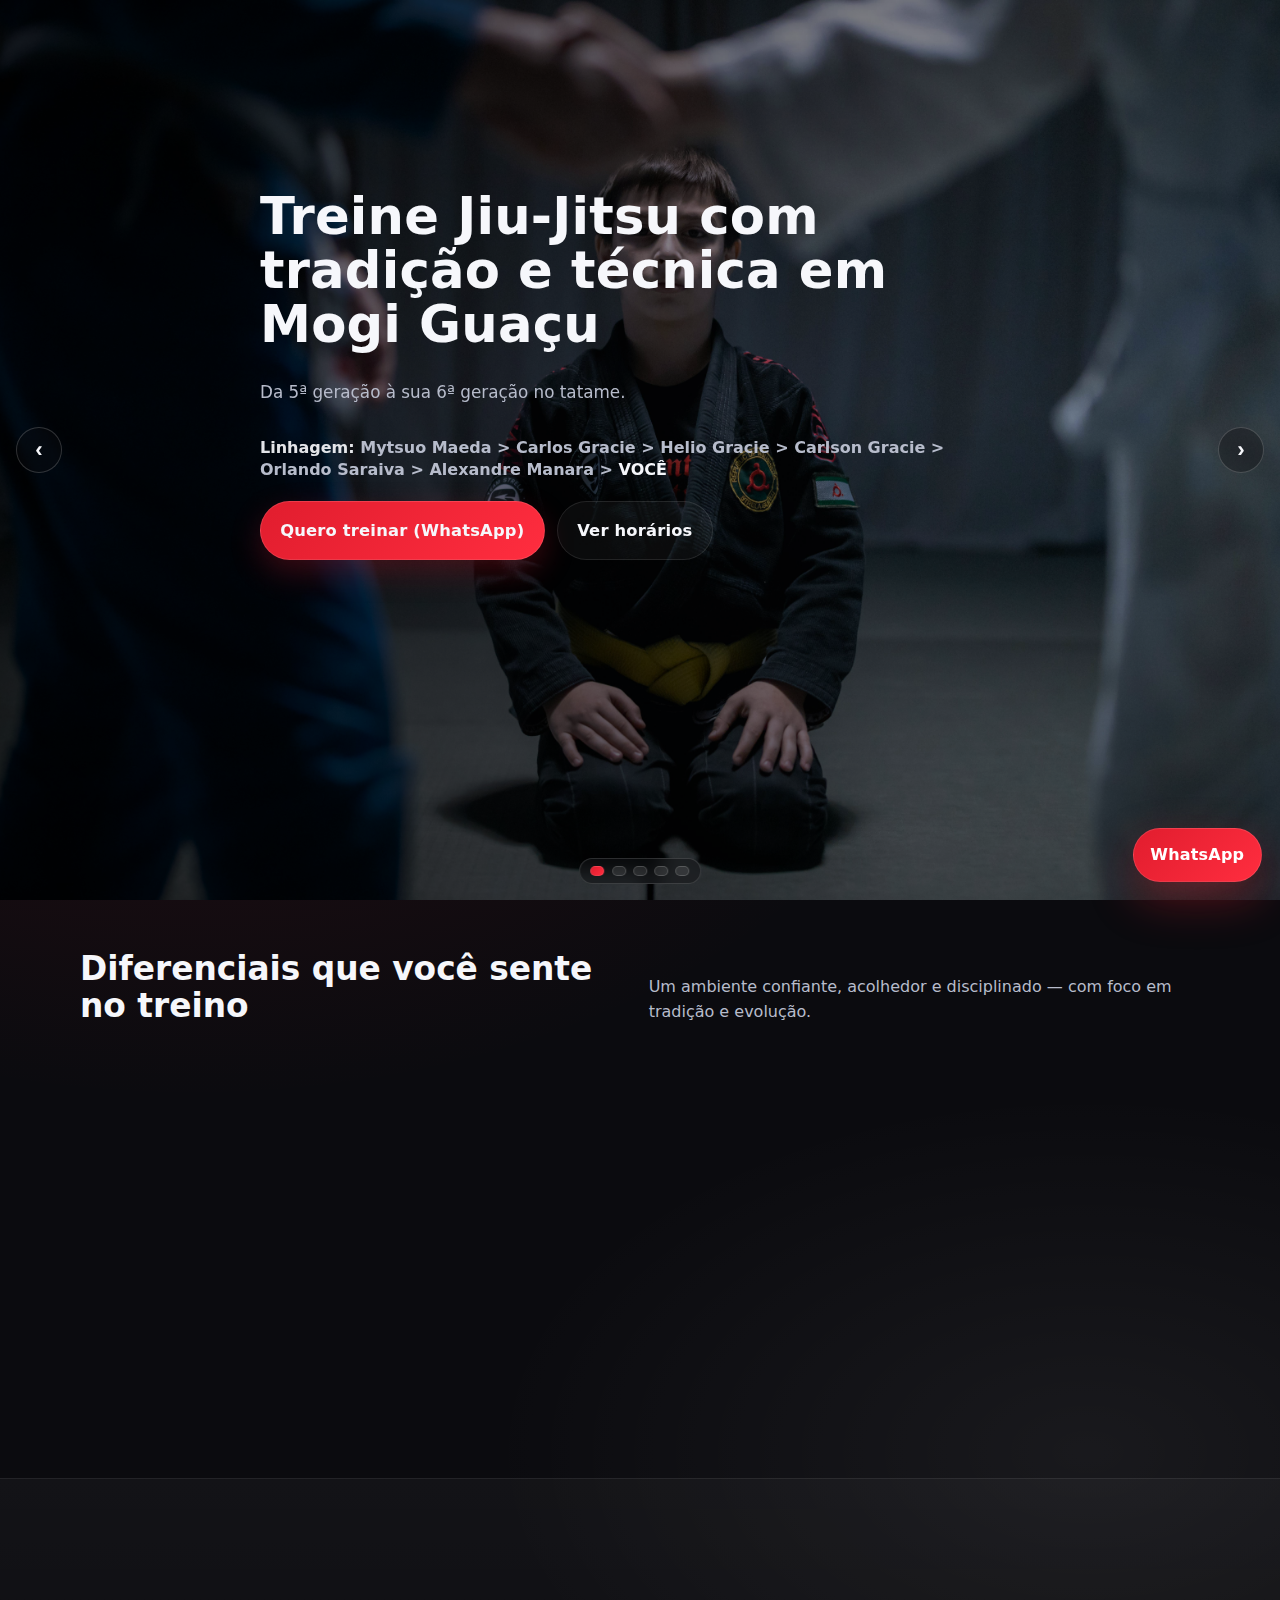
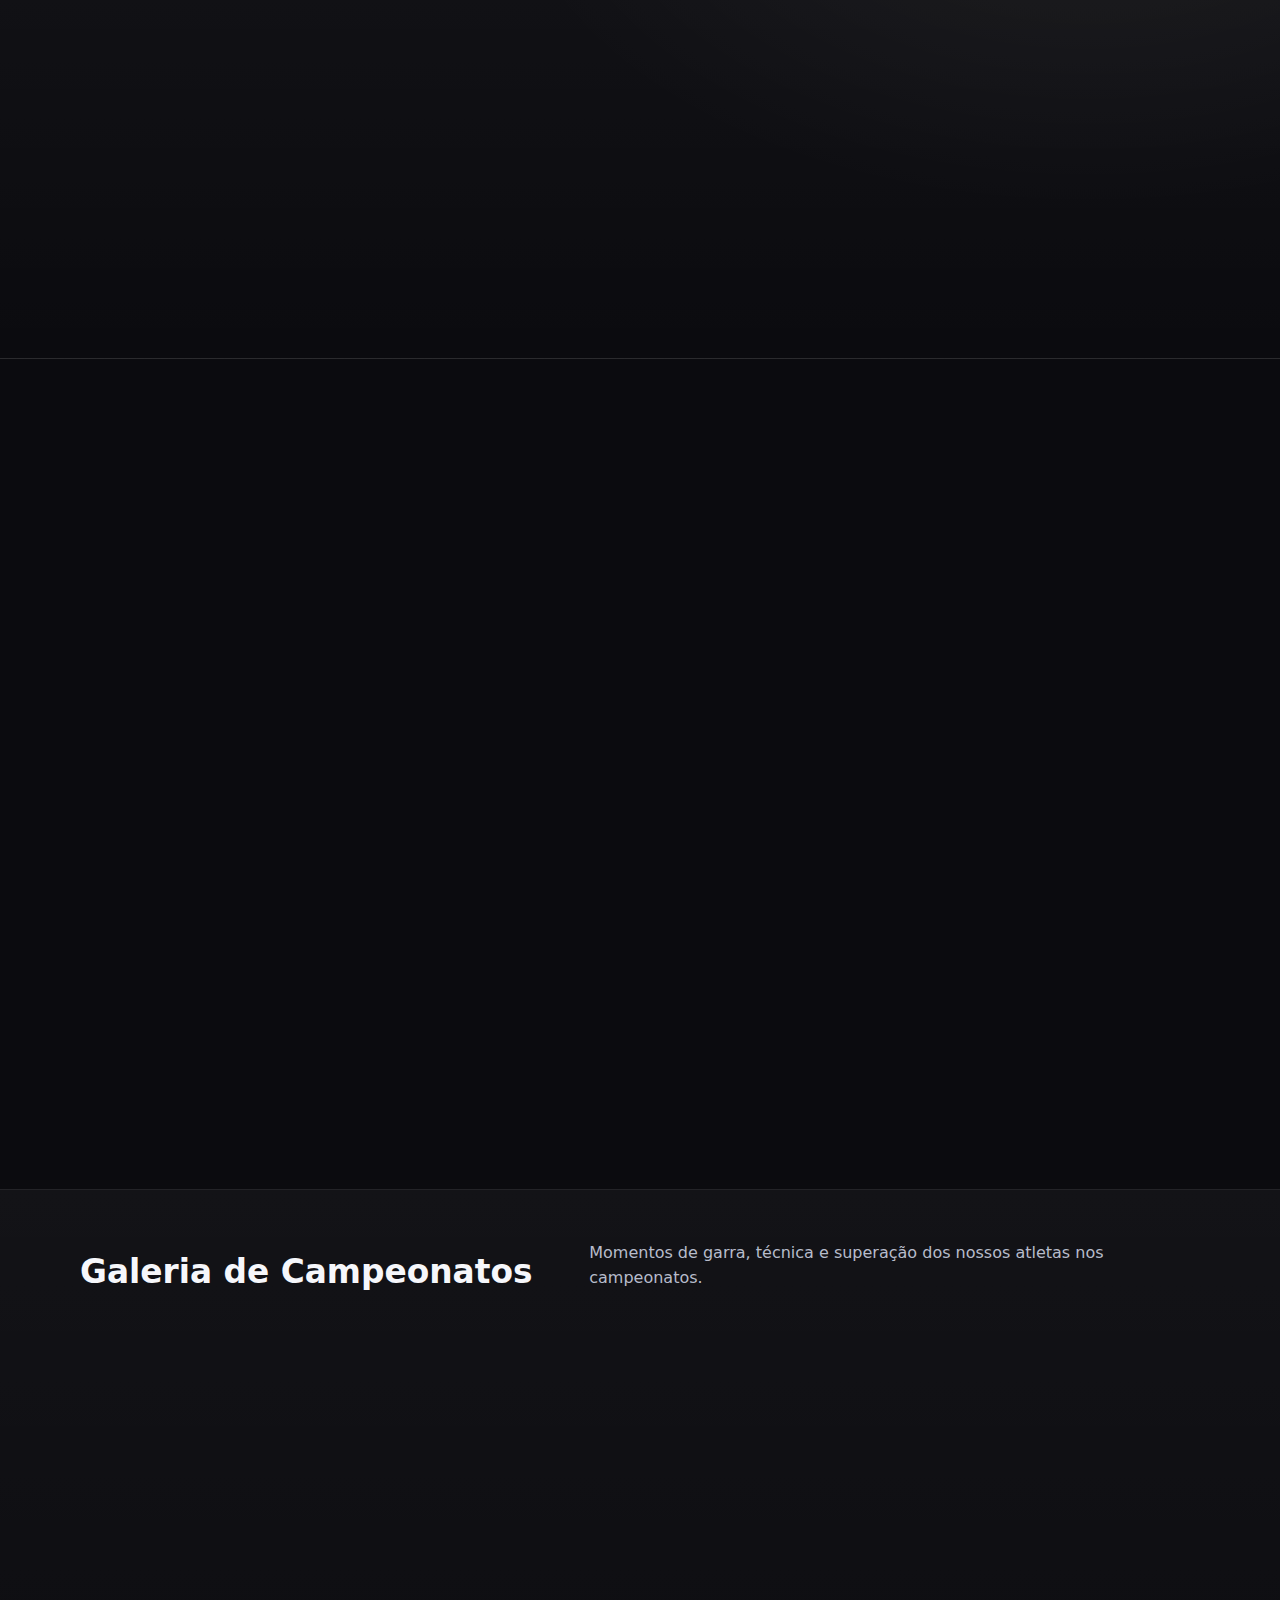
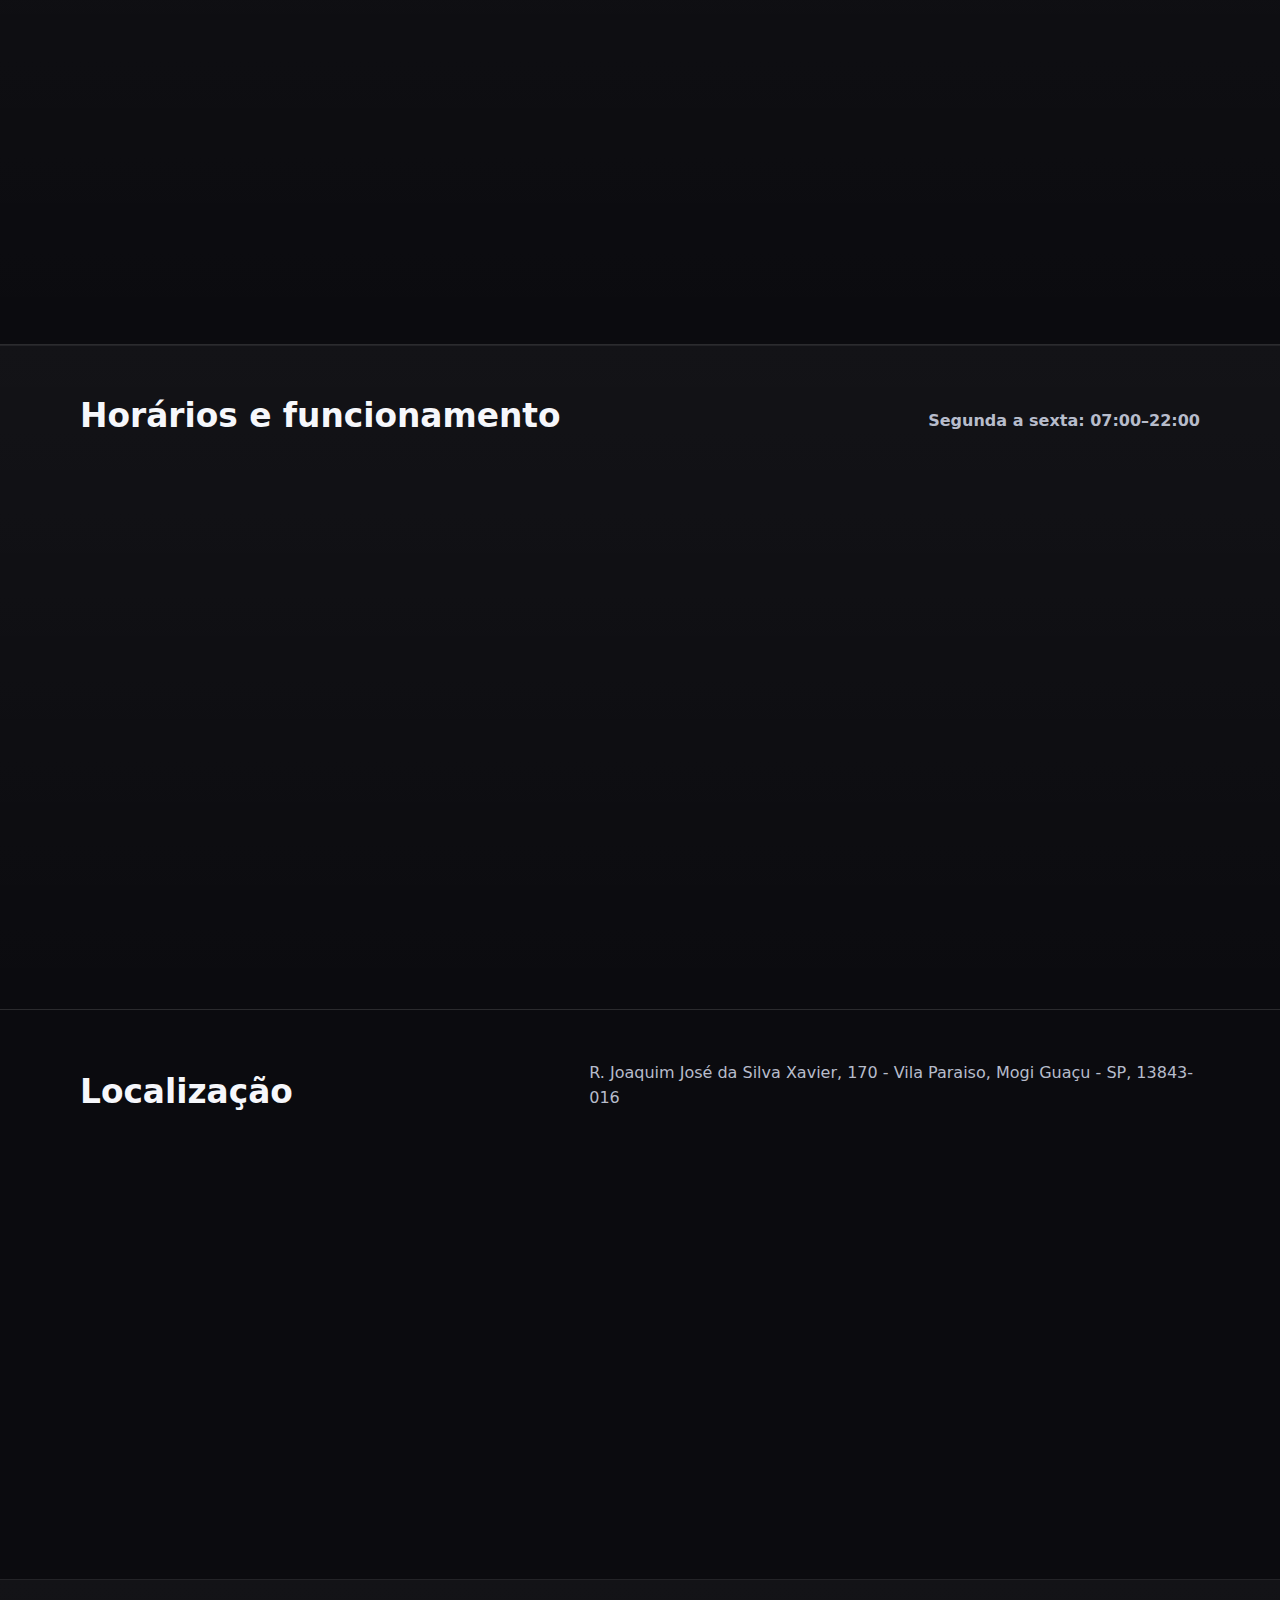
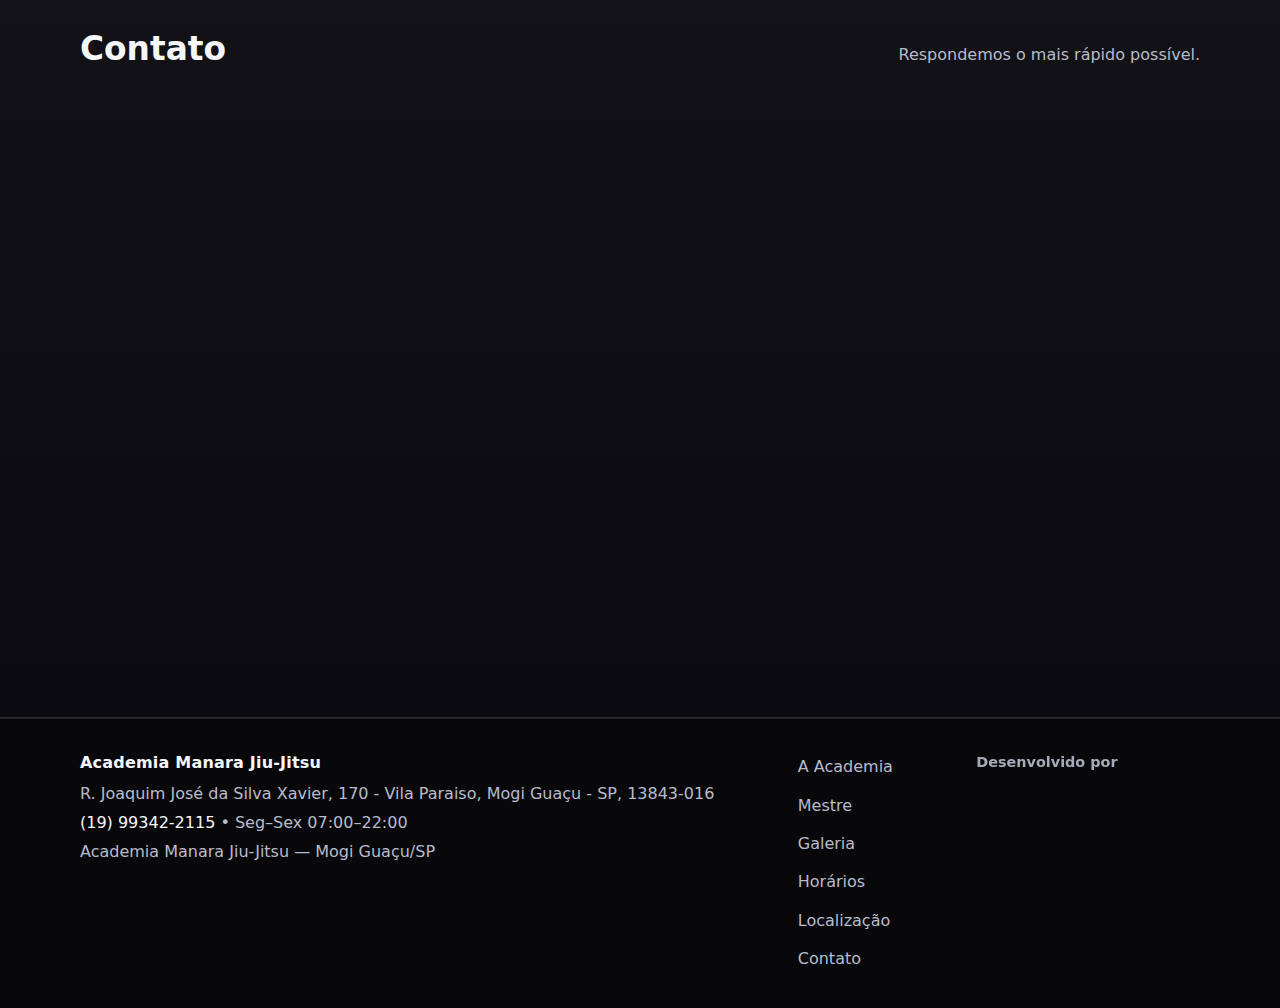
<file: index.html>
<!doctype html>
<html lang="pt-BR">
<head>
  <link rel="icon" type="image/png" sizes="16x16" href="assets/favicon-16x16.png">
  <link rel="icon" type="image/png" sizes="32x32" href="assets/favicon-32x32.png">
  <link rel="apple-touch-icon" sizes="180x180" href="assets/apple-touch-icon.png">
 
  <meta charset="utf-8" />
  <meta name="viewport" content="width=device-width,initial-scale=1" />
  <meta name="theme-color" content="#0b0b0f" />

  <title>Academia Manara Jiu-Jitsu em Mogi Guaçu | Aulas de Jiu-Jitsu</title>
  <meta name="description" content="Treine jiu-jitsu com tradição e técnica na Academia Manara Jiu-Jitsu. Seg–Sex 07:00–22:00. Vila Paraiso, Mogi Guaçu/SP." />

  <link rel="canonical" href="https://seu-dominio.com/" />

  <meta property="og:title" content="Academia Manara Jiu-Jitsu em Mogi Guaçu" />
  <meta property="og:description" content="Tradição, técnica e evolução no tatame. Da 5ª geração à sua 6ª geração no tatame." />
  <meta property="og:type" content="website" />
  <meta property="og:url" content="https://seu-dominio.com/" />
  <meta property="og:image" content="https://seu-dominio.com/og.jpg" />

  <meta name="robots" content="index,follow" />

  <link rel="preload" href="styles.css" as="style" />
  <link rel="stylesheet" href="styles.css" />

  <!-- Progressive enhancement: só aplica efeitos (header some etc) se JS estiver ativo -->
  <script>
    document.documentElement.classList.add('js');
  </script>

  <script type="application/ld+json">
  {
    "@context": "https://schema.org",
    "@type": "SportsActivityLocation",
    "name": "Academia Manara Jiu-Jitsu",
    "telephone": "+55 19 99342-2115",
    "address": {
      "@type": "PostalAddress",
      "streetAddress": "R. Joaquim José da Silva Xavier, 170 - Vila Paraiso",
      "addressLocality": "Mogi Guaçu",
      "addressRegion": "SP",
      "postalCode": "13843-016",
      "addressCountry": "BR"
    },
    "openingHours": ["Mo-Fr 07:00-22:00"]
  }
  </script>
</head>

<body>
  <a class="skip-link" href="#conteudo">Pular para o conteúdo</a>

  <!-- Header (aparece só quando rolar; com JS desligado, fica visível) -->
  <header class="site-header" id="topo">
    <div class="container header-inner">
      <a class="brand" href="#topo" aria-label="Ir para o topo">
        <span class="brand-mark" aria-hidden="true">
          <img
            class="brand-logo"
            src="assets/logo1.png"
            alt="Logo da Academia Manara Jiu-Jitsu"
            width="92"
            height="92"
            loading="eager"
            decoding="async"
          />
        </span>
        <div class="brand-text">
          <span class="brand-name">Academia Manara <span class="nobr">Jiu&#8209;Jitsu</span></span>
          <span class="brand-tag">Mogi Guaçu / SP</span>
        </div>
      </a>

      <button class="nav-toggle" type="button" aria-label="Abrir menu" aria-expanded="false" aria-controls="nav">
        <span class="nav-toggle-bar"></span>
        <span class="nav-toggle-bar"></span>
        <span class="nav-toggle-bar"></span>
      </button>

      <nav class="nav" id="nav" aria-label="Menu principal">
        <a href="#academia">Academia</a>
        <a href="#mestre">Mestre</a>
        <a href="#galeria">Galeria</a>
        <a href="#horarios">Horários</a>
        <a href="#localizacao">Localização</a>
        <a href="#contato">Contato</a>
        <a href="alunos.html">Alunos App</a>
      </nav>

      <div class="header-cta">
        <a class="btn btn-ghost" href="#horarios">Ver horários</a>
        <a class="btn btn-primary" href="https://wa.me/5519993422115" target="_blank" rel="noopener noreferrer">
          Agendar aula experimental
        </a>
      </div>
    </div>
  </header>

  <main id="conteudo">
    <!-- HERO = Carrossel com conteúdo por cima -->
    <section class="hero hero-carousel" aria-label="Carrossel principal">
  <div class="hero-carousel__wrap" data-hero-carousel>
    <div class="hero-carousel__track" data-hero-track>
      <div class="hero-carousel__slide" data-hero-slide aria-hidden="false">
        <picture>
    <!-- versão mobile (será usada quando a largura <= 720px) -->
        <source media="(max-width: 720px)"
                srcset="assets/pexels-cottonbro-7988773-mobile.jpg 1x, assets/slide-1-mobile@2x.jpg 2x">

    <!-- fallback / desktop (o <img> é usado quando nenhum <source> corresponder) -->
        <img src="assets/pexels-cottonbro-7988773.jpg"
            alt="Jiu-Jitsu - foto 1"
            loading="eager"
            decoding="async">
      </picture>
      </div>
      <div class="hero-carousel__slide" data-hero-slide aria-hidden="true">
        <picture>
    <!-- versão mobile (será usada quando a largura <= 720px) -->
        <source media="(max-width: 720px)"
                srcset="assets/resized_pexels-hugazoboss-17292197-mobile.jpg 1x, assets/slide-1-mobile@2x.jpg 2x">

    <!-- fallback / desktop (o <img> é usado quando nenhum <source> corresponder) -->
        <img src="assets/pexels-hugazoboss-17292197.jpg"
            alt="Jiu-Jitsu - foto 2"
            loading="eager"
            decoding="async">
      </picture>
      </div>
      <div class="hero-carousel__slide" data-hero-slide aria-hidden="true">
        <picture>
    <!-- versão mobile (será usada quando a largura <= 720px) -->
        <source media="(max-width: 720px)"
                srcset="assets/resized_jiujitsu2-mobile.jpeg 1x, assets/slide-1-mobile@2x.jpg 2x">

    <!-- fallback / desktop (o <img> é usado quando nenhum <source> corresponder) -->
        <img src="assets/jiujitsu2.jpeg"
            alt="Jiu-Jitsu - foto 3"
            loading="eager"
            decoding="async">
      </picture>
      </div>
      <div class="hero-carousel__slide" data-hero-slide aria-hidden="true">
        <picture>
    <!-- versão mobile (será usada quando a largura <= 720px) -->
        <source media="(max-width: 720px)"
                srcset="assets/resized_maxresdefault-mobile.jpg 1x, assets/slide-1-mobile@2x.jpg 2x">

    <!-- fallback / desktop (o <img> é usado quando nenhum <source> corresponder) -->
        <img src="assets/maxresdefault.jpg"
            alt="Jiu-Jitsu - foto 4"
            loading="eager"
            decoding="async">
      </picture>
      </div>
      <div class="hero-carousel__slide" data-hero-slide aria-hidden="true">
        <picture>
    <!-- versão mobile (será usada quando a largura <= 720px) -->
        <source media="(max-width: 720px)"
                srcset="assets/resized_jiujitsu5-mobile.jpeg 1x, assets/slide-1-mobile@2x.jpg 2x">

    <!-- fallback / desktop (o <img> é usado quando nenhum <source> corresponder) -->
        <img src="assets/jiujitsu5.jpeg"
            alt="Jiu-Jitsu - foto 5"
            loading="eager"
            decoding="async">
      </picture>
      </div>
    </div>

    <button class="hero-carousel__btn hero-carousel__btn--prev" type="button" data-hero-prev aria-label="Imagem anterior">‹</button>
    <button class="hero-carousel__btn hero-carousel__btn--next" type="button" data-hero-next aria-label="Próxima imagem">›</button>

    <div class="hero-carousel__dots" data-hero-dots aria-label="Navegação do carrossel"></div>
    <div class="hero-carousel__overlay" aria-hidden="true"></div>
  </div>

  <div class="container hero-carousel__content">
    <h1>Treine Jiu-Jitsu com tradição e técnica em Mogi Guaçu</h1>
    <p class="subtitle">Da 5ª geração à sua 6ª geração no tatame.</p>

    <p class="lineage" aria-label="Linhagem do jiu-jitsu na academia">
      <strong>Linhagem:</strong>
      Mytsuo Maeda <span aria-hidden="true">&gt;</span>
      Carlos Gracie <span aria-hidden="true">&gt;</span>
      Helio Gracie <span aria-hidden="true">&gt;</span>
      Carlson Gracie <span aria-hidden="true">&gt;</span>
      Orlando Saraiva <span aria-hidden="true">&gt;</span>
      Alexandre Manara <span aria-hidden="true">&gt;</span>
      <span class="you">VOCÊ</span>
    </p>

    <div class="hero-actions">
      <a class="btn btn-primary btn-lg" href="https://wa.me/5519993422115" target="_blank" rel="noopener noreferrer">
        Quero treinar (WhatsApp)
      </a>
      <a class="btn btn-ghost btn-lg" href="#horarios">Ver horários</a>
    </div>
  </div>
</section>

    <!-- Diferenciais / Benefícios -->
    <section class="section" id="beneficios" aria-label="Diferenciais e benefícios">
      <div class="container">
        <div class="section-head">
          <h2>Diferenciais que você sente no treino</h2>
          <p class="section-sub">
            Um ambiente confiante, acolhedor e disciplinado — com foco em tradição e evolução.
          </p>
        </div>

        <div class="cards">
          <article class="card reveal">
            <div class="icon" aria-hidden="true">⛩</div>
            <h3>Tradição de linhagem</h3>
            <p>O mestre é a 5ª geração do jiu-jitsu desde a chegada ao Brasil — e você entra na 6ª geração.</p>
          </article>

          <article class="card reveal">
            <div class="icon" aria-hidden="true">📈</div>
            <h3>Evolução técnica</h3>
            <p>Treinos com foco em progresso constante, do básico ao avançado (detalhes e turmas: fale com a academia).</p>
          </article>

          <article class="card reveal">
            <div class="icon" aria-hidden="true">🥋</div>
            <h3>Disciplina e respeito</h3>
            <p>Cultura de tatame: postura, consistência e responsabilidade no treino.</p>
          </article>

          <article class="card reveal">
            <div class="icon" aria-hidden="true">🤝</div>
            <h3>Ambiente acolhedor</h3>
            <p>Para iniciantes e praticantes na região de Mogi Guaçu – SP. Comece com confiança.</p>
          </article>
        </div>

        <div class="cta-band reveal" role="region" aria-label="Chamada para ação">
          <div>
            <h3>Quer começar hoje?</h3>
            <p>Peça informações de turmas, planos e valores direto no WhatsApp. (Sem compromisso.)</p>
          </div>
          <a class="btn btn-primary" href="https://wa.me/5519993422115" target="_blank" rel="noopener noreferrer">
            Falar com a academia
          </a>
        </div>
      </div>
    </section>

    <!-- A Academia -->
    <section class="section section-alt" id="academia" aria-label="A Academia">
      <div class="container two-col">
        <div class="reveal">
          <h2>A Academia</h2>
          <p>
            Um espaço pensado para treinar com seriedade, evolução e respeito. Se você está começando agora
            ou já pratica, a proposta é clara: construir técnica com disciplina e constância.
          </p>

          <ul class="bullets">
            <li><strong>Foco em conversão para ação:</strong> agende aula experimental e tire dúvidas no WhatsApp.</li>
            <li><strong>Atendimento rápido:</strong> respondemos o mais rápido possível.</li>
            <li><strong>Sem informações inventadas:</strong> planos, valores e grade detalhada via contato.</li>
          </ul>

          <div class="actions">
            <a class="btn btn-primary" href="https://wa.me/5519993422115" target="_blank" rel="noopener noreferrer">Agendar aula experimental</a>
            <a class="btn btn-ghost" href="#contato">Ir para contato</a>
          </div>
        </div>

        <div class="panel reveal" aria-label="Painel informativo">
          <h3>Informações rápidas</h3>
          <dl class="info">
            <div>
              <dt>Endereço</dt>
              <dd>R. Joaquim José da Silva Xavier, 170 - Vila Paraiso, Mogi Guaçu - SP, 13843-016</dd>
            </div>
            <div>
              <dt>Telefone/WhatsApp</dt>
              <dd><a href="tel:+5519993422115">(19) 99342-2115</a></dd>
            </div>
            <div>
              <dt>Horário</dt>
              <dd>Segunda a sexta-feira, 07:00 às 22:00</dd>
            </div>
          </dl>
        </div>
      </div>
    </section>

    <!-- O Mestre -->
    <section class="section" id="mestre" aria-label="O Mestre">
      <div class="container two-col">
        <div class="photo reveal">
          <img src="assets/mestre.png" alt="Foto do Mestre Alexandre Vomero Manara" loading="lazy" decoding="async" />
          <div class="photo-badge">5ª geração → sua 6ª geração</div>
        </div>

        <div class="reveal">
          <h2>O Mestre</h2>
          <p class="lead"><strong>Alexandre Vomero Manara</strong></p>
          <p>
            Faixa coral e representa a <strong>quinta geração do jiu-jitsu desde que veio para o Brasil</strong>;
            quem inicia o treinamento na academia passa a integrar a <strong>sexta geração</strong>.
          </p>

          <div class="quote">
            <p>“Uma linhagem que atravessa gerações — você é a próxima.”</p>
          </div>

          <a class="btn btn-primary" href="https://wa.me/5519993422115" target="_blank" rel="noopener noreferrer">
            Falar no WhatsApp
          </a>
        </div>
      </div>
    </section>

    <!-- Galeria -->
    <section class="section section-alt" id="galeria" aria-label="Galeria de Campeonatos">
      <div class="container">
        <div class="section-head">
          <h2>Galeria de Campeonatos</h2>
          <p class="section-sub">Momentos de garra, técnica e superação dos nossos atletas nos campeonatos.</p>
        </div>

        <div class="gallery-grid reveal">
          <div class="gallery-item">
            <img src="assets/Lele.jpeg" alt="Atleta da Academia Manara Jiu-Jitsu em campeonato" loading="lazy" decoding="async" />
            <div class="gallery-caption"><p>Atlanta Open - Atlanta</p></div>
          </div>
          <div class="gallery-item">
            <img src="assets/Alana.jpeg" alt="Atleta da Academia Manara - celebração" loading="lazy" decoding="async" />
            <div class="gallery-caption"><p>Celebração retrospectiva</p></div>
          </div>
          <div class="gallery-item">
            <img src="assets/Paçoca.jpeg" alt="Luta intensa em campeonato de jiu-jitsu" loading="lazy" decoding="async" />
            <div class="gallery-caption"><p>Foco e determinação</p></div>
          </div>
          <div class="gallery-item">
            <img src="assets/team.png" alt="Equipe da Academia Manara Jiu-Jitsu em campeonato" loading="lazy" decoding="async" />
            <div class="gallery-caption"><p>Nossa equipe unida</p></div>
          </div>
        </div>

        <div class="cta-band reveal" role="region" aria-label="Chamada para ação na galeria">
          <div>
            <h3>Quer fazer parte dessa história?</h3>
            <p>Venha treinar e competir com a gente. Sua jornada começa aqui!</p>
          </div>
          <a class="btn btn-primary" href="https://wa.me/5519993422115" target="_blank" rel="noopener noreferrer">
            Agendar aula experimental
          </a>
        </div>
      </div>
    </section>

    <!-- Horários -->
    <section class="section section-alt" id="horarios" aria-label="Horários e funcionamento">
      <div class="container">
        <div class="section-head">
          <h2>Horários e funcionamento</h2>
          <p class="section-sub"><strong>Segunda a sexta: 07:00–22:00</strong></p>
        </div>

        <div class="schedule reveal" role="region" aria-label="Grade de horários">
          <div class="schedule-head">
            <h3>Grade de horários</h3>
            <p>Para horários de turmas específicas, níveis e detalhes, solicite no WhatsApp.</p>
          </div>

          <div class="table-wrap" role="region" aria-label="Tabela de horários" tabindex="0">
            <table class="table">
              <thead>
                <tr>
                  <th>Período</th>
                  <th>Seg</th>
                  <th>Ter</th>
                  <th>Qua</th>
                  <th>Qui</th>
                  <th>Sex</th>
                </tr>
              </thead>
              <tbody>
                <tr>
                  <td>Manhã Geral</td><td>07:00</td><td>07:00</td><td>07:00</td><td>07:00</td><td>07:00</td>
                </tr>
                <tr>
                  <td>Tarde Geral</td><td>17:00</td><td>17:00</td><td>17:00</td><td>17:00</td><td>17:00</td>
                </tr>
                <tr>
                  <td>Masters 40+</td><td>-</td><td>18:00</td><td>-</td><td>18:00</td><td>-</td>
                </tr>
                <tr>
                  <td>Kids</td><td>19:00</td><td>19:00</td><td>-</td><td>19:00</td><td>-</td>
                </tr>
                <tr>
                  <td>Noite Geral</td><td>20:30</td><td>20:30</td><td>20:30</td><td>20:30</td><td>-</td>
                </tr>
              </tbody>
            </table>
          </div>

          <div class="schedule-actions">
            <a class="btn btn-primary" href="https://wa.me/5519993422115" target="_blank" rel="noopener noreferrer">
              Solicitar horários no WhatsApp
            </a>
            <a class="btn btn-ghost" href="#localizacao">Ver localização</a>
          </div>
        </div>
      </div>
    </section>

    <!-- Localização -->
    <section class="section" id="localizacao" aria-label="Localização">
      <div class="container">
        <div class="section-head">
          <h2>Localização</h2>
          <p class="section-sub">R. Joaquim José da Silva Xavier, 170 - Vila Paraiso, Mogi Guaçu - SP, 13843-016</p>
        </div>

        <div class="map-grid">
          <div class="map reveal" role="region" aria-label="Mapa">
            <iframe
              title="Mapa - Academia Manara Jiu-Jitsu"
              loading="lazy"
              referrerpolicy="no-referrer-when-downgrade"
              src="https://www.google.com/maps?q=R.%20Joaquim%20Jos%C3%A9%20da%20Silva%20Xavier%2C%20170%20-%20Vila%20Paraiso%2C%20Mogi%20Gua%C3%A7u%20-%20SP%2C%2013843-016&output=embed">
            </iframe>
          </div>

          <div class="panel reveal">
            <h3>Como chegar</h3>
            <p>Abra o trajeto no Google Maps e venha treinar.</p>

            <div class="actions">
              <a class="btn btn-primary"
                 href="https://www.google.com/maps/dir/?api=1&destination=R.%20Joaquim%20Jos%C3%A9%20da%20Silva%20Xavier%2C%20170%20-%20Vila%20Paraiso%2C%20Mogi%20Gua%C3%A7u%20-%20SP%2C%2013843-016"
                 target="_blank" rel="noopener noreferrer">
                Como chegar
              </a>
              <a class="btn btn-ghost" href="#contato">Falar com a academia</a>
            </div>

            <dl class="info compact">
              <div>
                <dt>Telefone/WhatsApp</dt>
                <dd><a href="tel:+5519993422115">(19) 99342-2115</a></dd>
              </div>
              <div>
                <dt>Horário</dt>
                <dd>Seg–Sex 07:00–22:00</dd>
              </div>
            </dl>
          </div>
        </div>
      </div>
    </section>

    <!-- Contato -->
    <section class="section section-alt" id="contato" aria-label="Contato">
      <div class="container">
        <div class="section-head">
          <h2>Contato</h2>
          <p class="section-sub">Respondemos o mais rápido possível.</p>
        </div>

        <div class="contact-grid">
          <div class="contact-actions reveal" aria-label="Ações de contato">
            <a class="btn btn-primary btn-lg" href="https://wa.me/5519993422115" target="_blank" rel="noopener noreferrer">
              Falar no WhatsApp
            </a>
            <a class="btn btn-ghost btn-lg" href="tel:+5519993422115">
              Ligar agora
            </a>

            <div class="trust">
              <p><strong>Microcopy de confiança:</strong></p>
              <p>Seu contato vai direto para a academia. Sem burocracia.</p>
            </div>
          </div>

          <form class="form reveal" id="leadForm" novalidate>
            <div class="field">
              <label for="nome">Nome</label>
              <input id="nome" name="nome" type="text" autocomplete="name" required minlength="2" placeholder="Seu nome" />
              <small class="error" data-for="nome" aria-live="polite"></small>
            </div>

            <div class="field">
              <label for="telefone">Telefone/WhatsApp</label>
              <input id="telefone" name="telefone" type="tel" autocomplete="tel" required placeholder="(19) 9999-9999" />
              <small class="error" data-for="telefone" aria-live="polite"></small>
            </div>

            <div class="field">
              <label for="mensagem">Mensagem</label>
              <textarea id="mensagem" name="mensagem" rows="4" required minlength="10" placeholder="Quero saber horários/planos e agendar uma aula experimental."></textarea>
              <small class="error" data-for="mensagem" aria-live="polite"></small>
            </div>

            <button class="btn btn-primary" type="submit">
              Enviar (abre no WhatsApp)
            </button>

            <p class="form-footnote">
              Ao enviar, abriremos uma mensagem no WhatsApp com seus dados (você confirma antes de mandar).
            </p>
          </form>
        </div>
      </div>
    </section>
  </main>

  <footer class="site-footer" aria-label="Rodapé">
    <div class="container footer-inner">
      <div class="footer-brand">
        <div class="footer-name">Academia Manara Jiu-Jitsu</div>
        <div class="footer-meta">
          <p>R. Joaquim José da Silva Xavier, 170 - Vila Paraiso, Mogi Guaçu - SP, 13843-016</p>
          <p><a href="tel:+5519993422115">(19) 99342-2115</a> • Seg–Sex 07:00–22:00</p>
          <p class="muted">Academia Manara Jiu-Jitsu — Mogi Guaçu/SP</p>
        </div>
      </div>

      <nav class="footer-nav" aria-label="Links do rodapé">
        <a href="#academia">A Academia</a>
        <a href="#mestre">Mestre</a>
        <a href="#galeria">Galeria</a>
        <a href="#horarios">Horários</a>
        <a href="#localizacao">Localização</a>
        <a href="#contato">Contato</a>
      </nav>

      <div class="footer-credits" aria-label="Créditos do site">
        <a class="dev-credit" href="https://www.l3me.com.br" target="_blank" rel="noopener noreferrer">
          <span>Desenvolvido por</span>
          <img src="assets/rudder.svg" alt="Rudder" width="90" height="22" loading="lazy" decoding="async">
        </a>
      </div>
    </div>
  </footer>

  <a class="fab" href="https://wa.me/5519993422115" target="_blank" rel="noopener noreferrer"
     aria-label="Abrir WhatsApp para falar com a Academia Manara Jiu-Jitsu">
    WhatsApp
  </a>

  <noscript>
    <div class="noscript">
      Para melhor experiência, ative o JavaScript. Você ainda pode usar os botões de WhatsApp e ligação.
    </div>
  </noscript>

  <script src="script.js" defer></script>
</body>
</html>
</file>
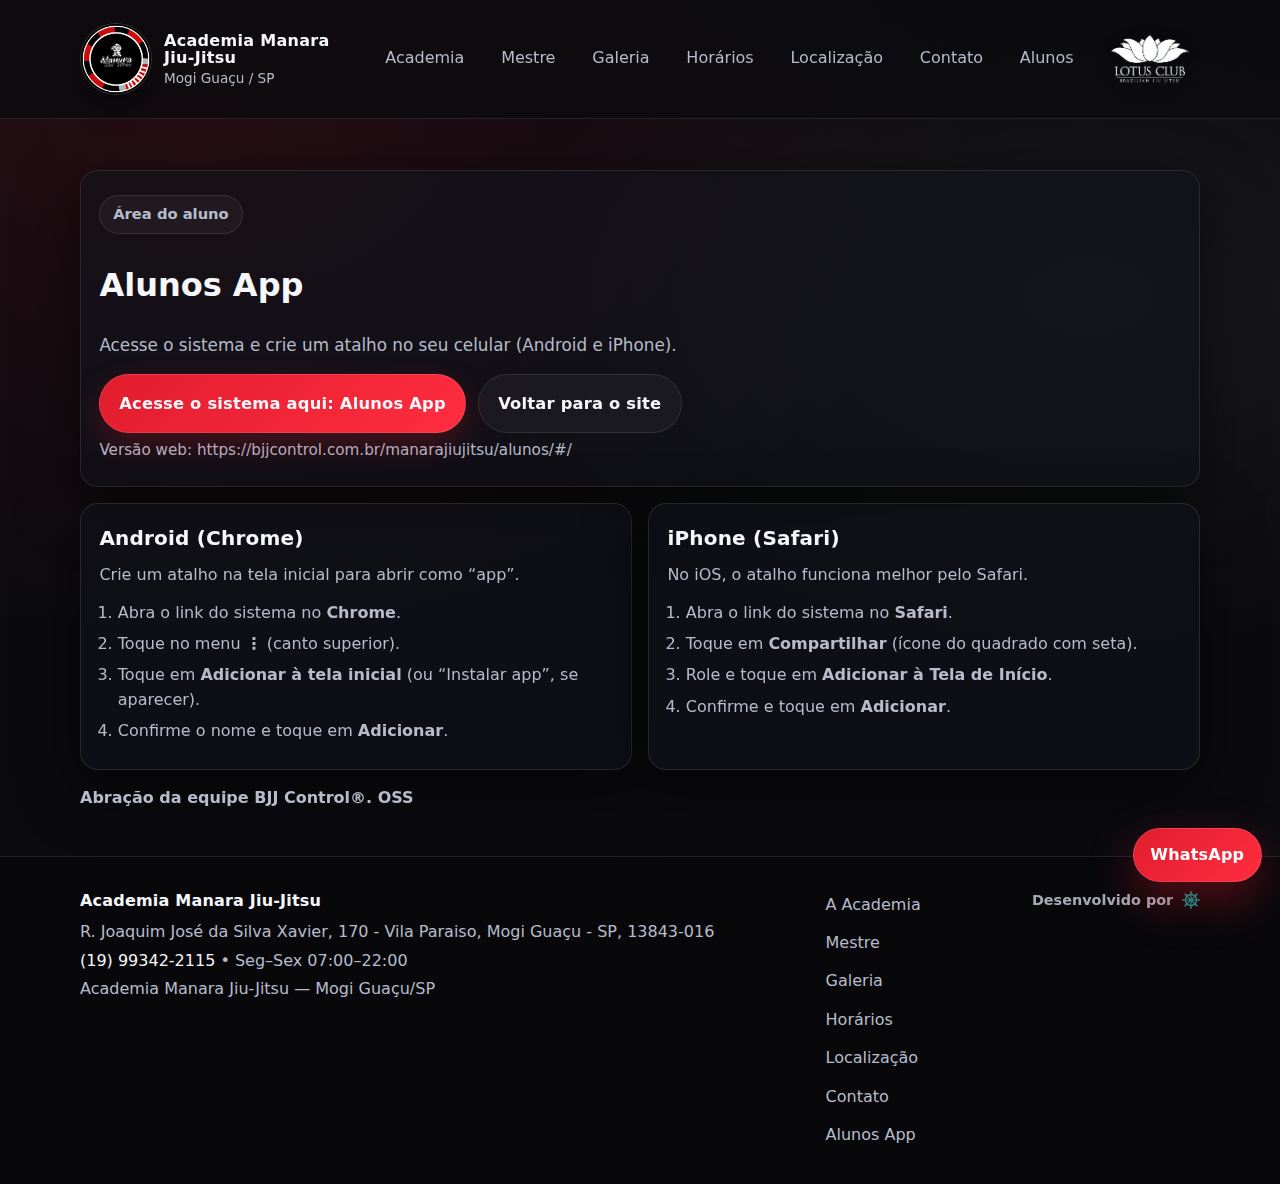
<file: alunos.html>
<!doctype html>
<html lang="pt-BR">
<head>
  <meta charset="utf-8" />
  <meta name="viewport" content="width=device-width,initial-scale=1" />
  <meta name="theme-color" content="#0b0b0f" />

  <title>Alunos App | Academia Manara Jiu-Jitsu</title>
  <meta name="description" content="Acesse o sistema de alunos da Academia Manara Jiu-Jitsu e crie um atalho no seu smartphone (Android e iPhone)." />
  <meta name="robots" content="index,follow" />

  <!-- Favicons (ajuste os nomes se necessário) -->
  <link rel="icon" type="image/png" sizes="16x16" href="assets/favicon-16x16.png">
  <link rel="icon" type="image/png" sizes="32x32" href="assets/favicon-32x32.png">
  <link rel="apple-touch-icon" sizes="180x180" href="assets/apple-touch-icon.png">

  <!-- Reaproveita o mesmo CSS do site -->
  <link rel="preload" href="styles.css" as="style" />
  <link rel="stylesheet" href="styles.css" />

  <!-- Estilos pequenos só desta página (pode mover pro styles.css se quiser) -->
  <style>
    .help-hero{
      padding: 3.2rem 0 1.8rem;
    }
    .help-card{
      border-radius: var(--radius);
      border:1px solid var(--line);
      background: rgba(18,19,27,.58);
      padding: 1.15rem;
      box-shadow: var(--shadow);
    }
    .help-grid{
      display:grid;
      grid-template-columns: 1fr 1fr;
      gap: 1rem;
      margin-top: 1rem;
    }
    .help-card h2{
      margin:0 0 .6rem;
      font-family: var(--font-head);
      letter-spacing:.2px;
      font-size: 1.25rem;
    }
    .help-card p{ margin:.35rem 0; color: var(--muted); }
    .help-steps{
      margin: .8rem 0 0;
      padding-left: 1.15rem;
      color: var(--muted);
    }
    .help-steps li{ margin:.4rem 0; }
    .help-actions{
      display:flex;
      flex-wrap: wrap;
      gap:.75rem;
      margin-top: 1rem;
      align-items:center;
    }
    .help-note{
      margin-top: .75rem;
      color: var(--muted);
      font-size: .95rem;
    }
    .help-footer-note{
      margin-top: 1rem;
      color: var(--muted);
      font-weight: 700;
    }
    @media (max-width: 900px){
      .help-grid{ grid-template-columns: 1fr; }
    }
  </style>
</head>

<body>
  <a class="skip-link" href="#conteudo">Pular para o conteúdo</a>

  <!-- Header do site (sem o script que coloca .js, então aqui ele fica sempre visível) -->
  <header class="site-header" id="topo">
    <div class="container header-inner">
      <a class="brand" href="index.html" aria-label="Voltar para a página inicial">
        <span class="brand-mark" aria-hidden="true">
          <img
            class="brand-logo"
            src="assets/logo1.png"
            alt="Logo da Academia Manara Jiu-Jitsu"
            width="92"
            height="92"
            loading="eager"
            decoding="async"
          />
        </span>
        <div class="brand-text">
          <span class="brand-name">Academia Manara <span class="nobr">Jiu&#8209;Jitsu</span></span>
          <span class="brand-tag">Mogi Guaçu / SP</span>
        </div>
      </a>

      <button class="nav-toggle" type="button" aria-label="Abrir menu" aria-expanded="false" aria-controls="nav">
        <span class="nav-toggle-bar"></span>
        <span class="nav-toggle-bar"></span>
        <span class="nav-toggle-bar"></span>
      </button>

      <nav class="nav" id="nav" aria-label="Menu principal">
        <a href="index.html#academia">Academia</a>
        <a href="index.html#mestre">Mestre</a>
        <a href="index.html#galeria">Galeria</a>
        <a href="index.html#horarios">Horários</a>
        <a href="index.html#localizacao">Localização</a>
        <a href="index.html#contato">Contato</a>
        <a href="alunos.html" aria-current="page">Alunos</a>
      </nav>

       <div class="header-cta">
        <div class="header-secondary-logo">
            <img 
              src="assets/Lotus-SF.png" 
              alt="lotusBJJ" 
              width="150" 
              height="150" 
              loading="lazy"
            />
          </div>
      </div>
    </div>
  </header>

  <main id="conteudo">
    <section class="section help-hero" aria-label="Alunos App">
      <div class="container">
        <div class="help-card reveal">
          <p class="pill">Área do aluno</p>
          <h1>Alunos App</h1>
          <p class="subtitle">Acesse o sistema e crie um atalho no seu celular (Android e iPhone).</p>

          <div class="help-actions">
            <a class="btn btn-primary btn-lg" href="https://bjjcontrol.com.br/manarajiujitsu/alunos/#/" target="_blank" rel="noopener noreferrer">
              Acesse o sistema aqui: Alunos App
            </a>
            <a class="btn btn-ghost btn-lg" href="index.html">
              Voltar para o site
            </a>
          </div>

          <p class="help-note">
            Versão web:
            <a href="https://bjjcontrol.com.br/manarajiujitsu/alunos/#/" target="_blank" rel="noopener noreferrer">
              https://bjjcontrol.com.br/manarajiujitsu/alunos/#/
            </a>
          </p>
        </div>

        <div class="help-grid">
          <article class="help-card reveal" aria-label="Instruções Android">
            <h2>Android (Chrome)</h2>
            <p>Crie um atalho na tela inicial para abrir como “app”.</p>
            <ol class="help-steps">
              <li>Abra o link do sistema no <strong>Chrome</strong>.</li>
              <li>Toque no menu <strong>⋮</strong> (canto superior).</li>
              <li>Toque em <strong>Adicionar à tela inicial</strong> (ou “Instalar app”, se aparecer).</li>
              <li>Confirme o nome e toque em <strong>Adicionar</strong>.</li>
            </ol>
          </article>

          <article class="help-card reveal" aria-label="Instruções iPhone iOS">
            <h2>iPhone (Safari)</h2>
            <p>No iOS, o atalho funciona melhor pelo Safari.</p>
            <ol class="help-steps">
              <li>Abra o link do sistema no <strong>Safari</strong>.</li>
              <li>Toque em <strong>Compartilhar</strong> (ícone do quadrado com seta).</li>
              <li>Role e toque em <strong>Adicionar à Tela de Início</strong>.</li>
              <li>Confirme e toque em <strong>Adicionar</strong>.</li>
            </ol>
          </article>
        </div>

        <p class="help-footer-note reveal">Abração da equipe BJJ Control®. OSS</p>
      </div>
    </section>
  </main>

  <footer class="site-footer" aria-label="Rodapé">
    <div class="container footer-inner">
      <div class="footer-brand">
        <div class="footer-name">Academia Manara Jiu-Jitsu</div>
        <div class="footer-meta">
          <p>R. Joaquim José da Silva Xavier, 170 - Vila Paraiso, Mogi Guaçu - SP, 13843-016</p>
          <p><a href="tel:+5519993422115">(19) 99342-2115</a> • Seg–Sex 07:00–22:00</p>
          <p class="muted">Academia Manara Jiu-Jitsu — Mogi Guaçu/SP</p>
        </div>
      </div>

      <nav class="footer-nav" aria-label="Links do rodapé">
        <a href="index.html#academia">A Academia</a>
        <a href="index.html#mestre">Mestre</a>
        <a href="index.html#galeria">Galeria</a>
        <a href="index.html#horarios">Horários</a>
        <a href="index.html#localizacao">Localização</a>
        <a href="index.html#contato">Contato</a>
        <a href="alunos.html">Alunos App</a>
      </nav>

      <div class="footer-credits" aria-label="Créditos do site">
        <a class="dev-credit" href="https://www.l3me.com.br" target="_blank" rel="noopener noreferrer">
          <span>Desenvolvido por</span>
          <img src="assets/rudder.svg" alt="Rudder" width="90" height="22" loading="lazy" decoding="async">
        </a>
      </div>
    </div>
  </footer>

  <a class="fab" href="https://wa.me/5519993422115" target="_blank" rel="noopener noreferrer"
     aria-label="Abrir WhatsApp para falar com a Academia Manara Jiu-Jitsu">
    WhatsApp
  </a>

  <noscript>
    <div class="noscript">
      Para melhor experiência, ative o JavaScript.
    </div>
  </noscript>

  <!-- Reaproveita seu JS (menu mobile, reveal etc.) -->
  <script src="script.js" defer></script>
</body>
</html>
</file>
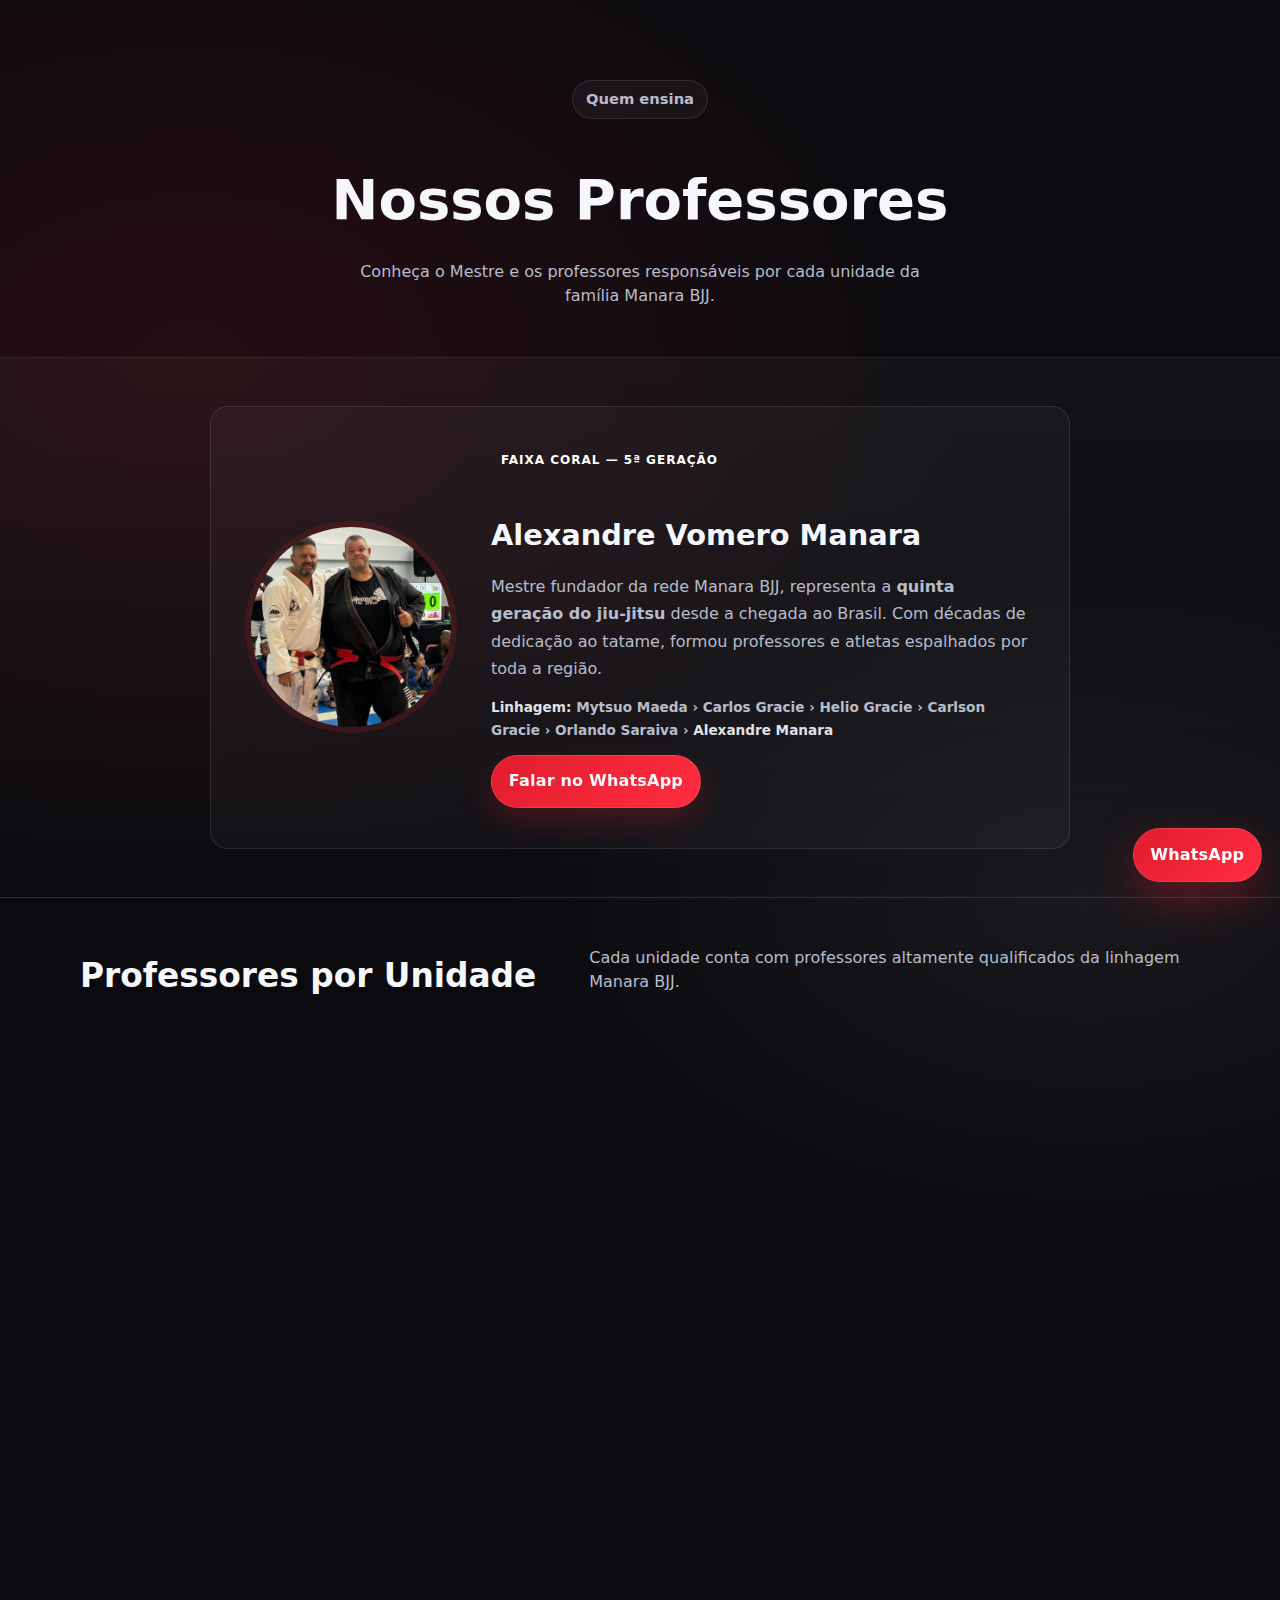
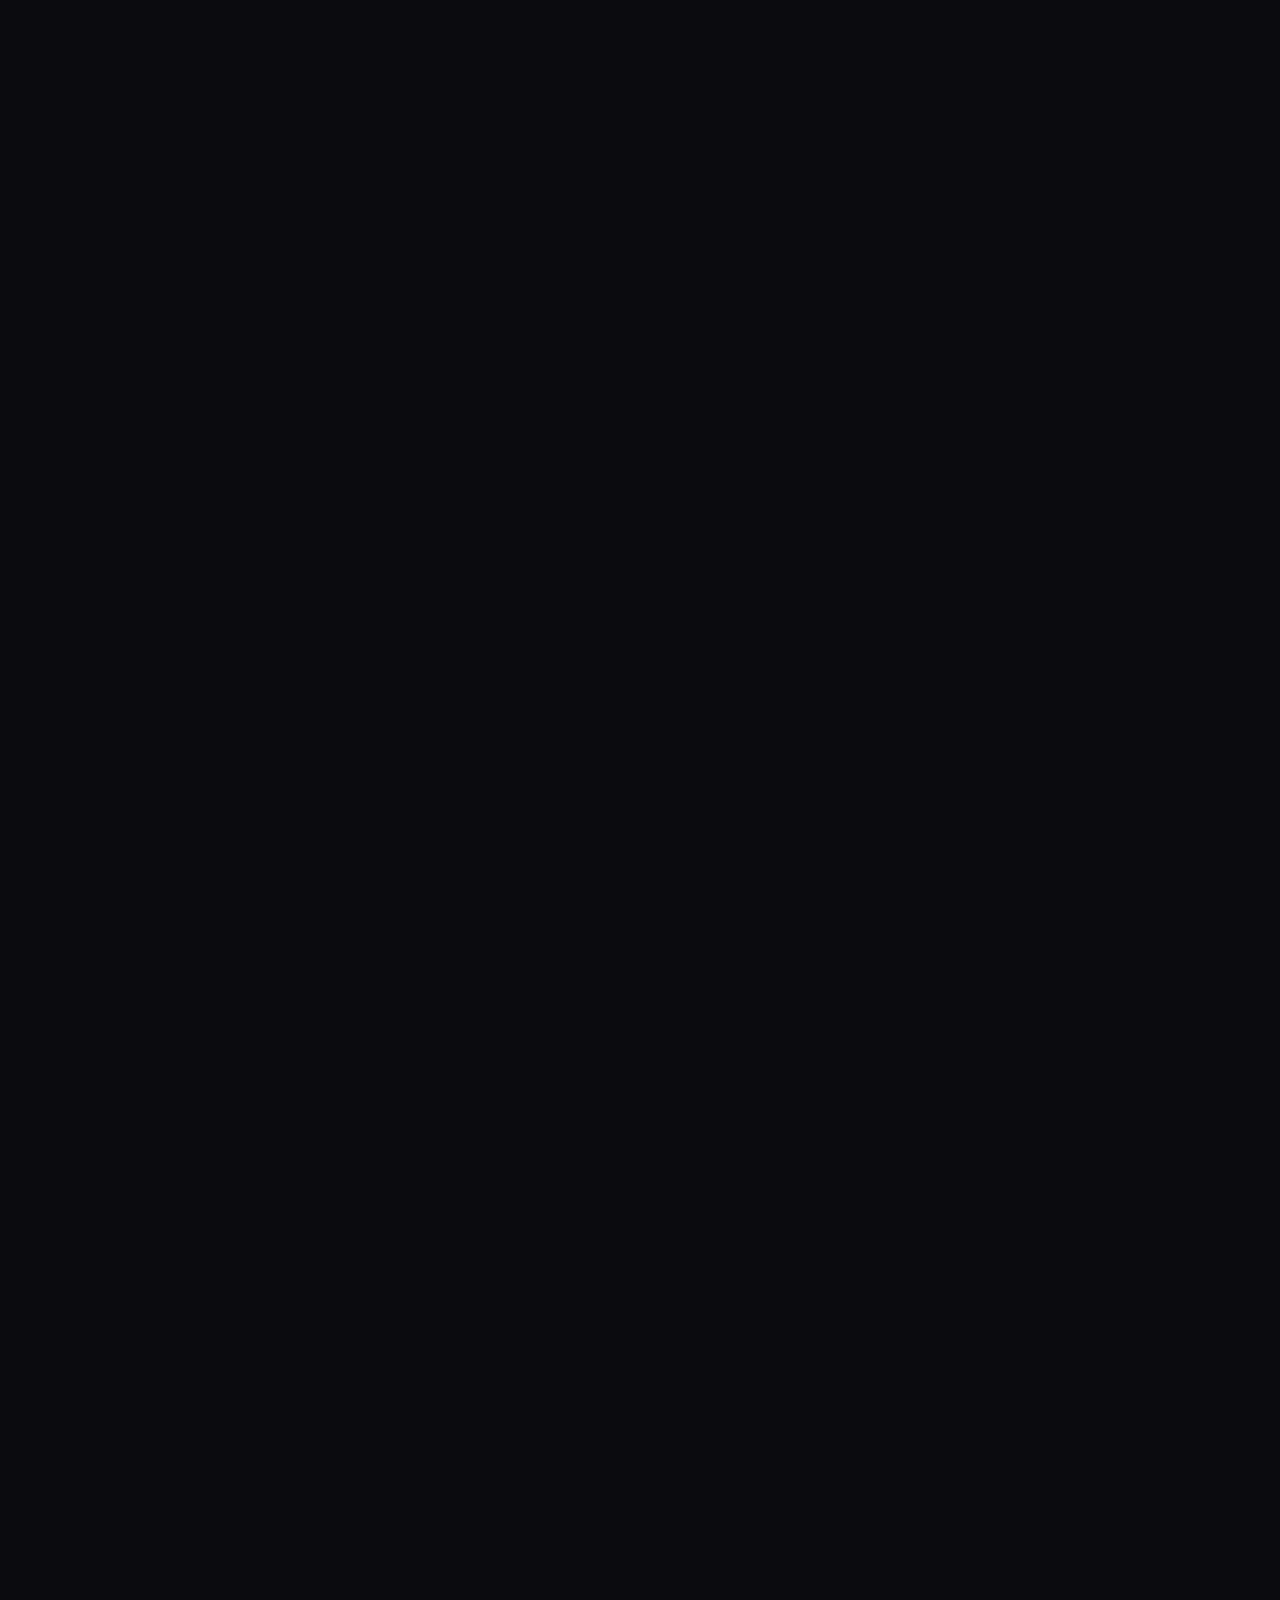
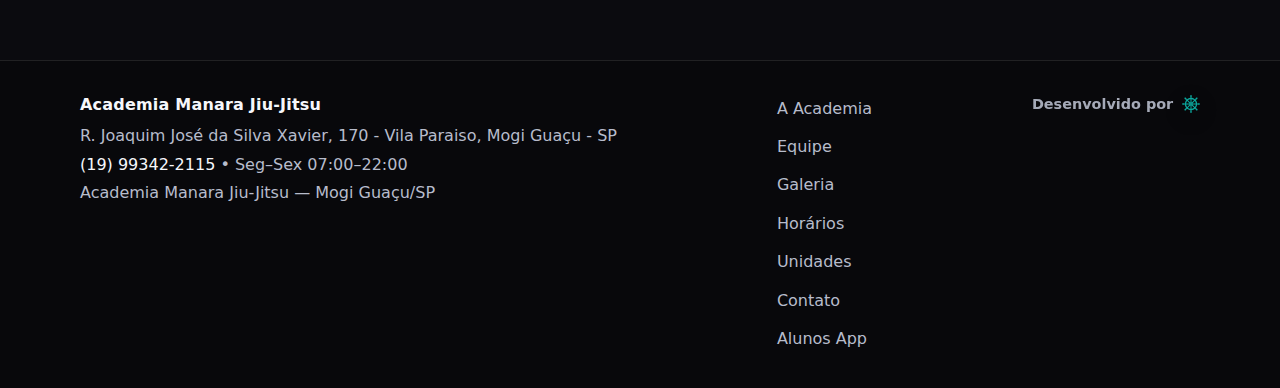
<file: professores.html>
<!doctype html>
<html lang="pt-BR">
<head>
  <meta charset="utf-8" />
  <meta name="viewport" content="width=device-width,initial-scale=1" />
  <meta name="theme-color" content="#0b0b0f" />

  <title>Nossa Equipe | Academia Manara Jiu-Jitsu</title>
  <meta name="description" content="Conheça o Mestre e os professores de cada unidade da Academia Manara Jiu-Jitsu em Mogi Guaçu, Mogi Mirim, Itapira e Tambaú." />
  <meta name="robots" content="index,follow" />

  <link rel="icon" type="image/png" sizes="16x16" href="assets/favicon-16x16.png">
  <link rel="icon" type="image/png" sizes="32x32" href="assets/favicon-32x32.png">
  <link rel="apple-touch-icon" sizes="180x180" href="assets/apple-touch-icon.png">

  <link rel="preload" href="styles.css" as="style" />
  <link rel="stylesheet" href="styles.css" />

  <style>
    /* ===== Estilos exclusivos desta página ===== */
    .team-hero {
      padding: 5rem 0 3rem;
      text-align: center;
    }
    .team-hero h1 {
      font-size: clamp(2rem, 5vw, 3.5rem);
      margin-bottom: 1rem;
    }
    .team-hero p {
      color: var(--muted);
      max-width: 560px;
      margin: 0 auto;
    }

    /* Mestre (destaque) */
    .master-section {
      padding: 3rem 0;
    }
    .master-card {
      display: flex;
      gap: 2.5rem;
      align-items: center;
      background: rgba(255,255,255,.03);
      border: 1px solid var(--line);
      border-radius: var(--radius);
      padding: 2.5rem;
      max-width: 860px;
      margin: 0 auto;
    }
    .master-card .master-photo {
      flex: 0 0 200px;
      width: 200px;
      height: 200px;
      border-radius: 50%;
      overflow: hidden;
      border: 3px solid var(--primary);
      box-shadow: 0 0 0 6px rgba(220,38,38,.15);
    }
    .master-card .master-photo img {
      width: 100%;
      height: 100%;
      object-fit: cover;
    }
    .master-card .master-info h2 {
      font-size: 1.8rem;
      margin-bottom: .4rem;
    }
    .master-card .master-info .belt {
      display: inline-block;
      background: var(--primary);
      color: #fff;
      font-size: .75rem;
      font-weight: 800;
      text-transform: uppercase;
      letter-spacing: 1px;
      padding: 3px 10px;
      border-radius: 4px;
      margin-bottom: 1rem;
    }
    .master-card .master-info p {
      color: var(--muted);
      line-height: 1.7;
      margin-bottom: .75rem;
    }

    /* Unidades / Professores */
    .units-section {
      padding: 3rem 0 5rem;
    }
    .units-section .section-head {
      margin-bottom: 2.5rem;
    }
    .unit-block {
      margin-bottom: 3rem;
    }
    .unit-block-header {
      display: flex;
      align-items: center;
      gap: 1rem;
      margin-bottom: 1.5rem;
      padding-bottom: 1rem;
      border-bottom: 1px solid var(--line);
    }
    .unit-block-header h3 {
      font-size: 1.3rem;
      margin: 0;
    }
    .unit-block-header p {
      font-size: .85rem;
      color: var(--muted);
      margin: 0;
    }
    .unit-icon {
      font-size: 1.8rem;
      line-height: 1;
    }

    /* Cards de professores */
    .professors-grid {
      display: grid;
      grid-template-columns: repeat(auto-fill, minmax(220px, 1fr));
      gap: 1.25rem;
    }
    .professor-card {
      background: rgba(255,255,255,.03);
      border: 1px solid var(--line);
      border-radius: var(--radius);
      padding: 1.5rem;
      text-align: center;
      transition: all .3s ease;
    }
    .professor-card:hover {
      transform: translateY(-4px);
      border-color: var(--primary);
      background: rgba(255,255,255,.06);
    }
    .professor-card .prof-photo {
      width: 110px;
      height: 110px;
      border-radius: 50%;
      overflow: hidden;
      margin: 0 auto 1rem;
      border: 2px solid var(--line);
    }
    .professor-card .prof-photo img {
      width: 100%;
      height: 100%;
      object-fit: cover;
    }
    .professor-card h4 {
      font-size: 1rem;
      margin-bottom: .3rem;
    }
    .professor-card .prof-belt {
      font-size: .78rem;
      color: var(--muted);
      margin-bottom: .75rem;
    }
    .professor-card .btn {
      width: 100%;
      font-size: .82rem;
      padding: .45rem .75rem;
    }

    /* Placeholder de foto (quando não tem imagem) */
    .photo-placeholder {
      width: 100%;
      height: 100%;
      background: rgba(255,255,255,.06);
      display: flex;
      align-items: center;
      justify-content: center;
      font-size: 2.5rem;
    }

    @media (max-width: 700px) {
      .master-card {
        flex-direction: column;
        text-align: center;
      }
      .master-card .master-photo {
        flex: 0 0 160px;
        width: 160px;
        height: 160px;
      }
    }
  </style>

  <script>document.documentElement.classList.add('js');</script>
</head>

<body>
  <a class="skip-link" href="#conteudo">Pular para o conteúdo</a>

  <header class="site-header" id="topo">
    <div class="container header-inner">
      <a class="brand" href="index.html" aria-label="Voltar para a página inicial">
        <span class="brand-mark" aria-hidden="true">
          <img class="brand-logo" src="assets/logo1.png" alt="Logo Academia Manara" width="92" height="92" loading="eager" decoding="async" />
        </span>
        <div class="brand-text">
          <span class="brand-name">Academia Manara <span class="nobr">Jiu&#8209;Jitsu</span></span>
          <span class="brand-tag">Mogi Guaçu / SP</span>
        </div>
      </a>

      <button class="nav-toggle" type="button" aria-label="Abrir menu" aria-expanded="false" aria-controls="nav">
        <span class="nav-toggle-bar"></span>
        <span class="nav-toggle-bar"></span>
        <span class="nav-toggle-bar"></span>
      </button>

      <nav class="nav" id="nav" aria-label="Menu principal">
        <a href="index.html#academia">Academia</a>
        <a href="index.html#mestre">Mestre</a>
        <a href="equipe.html" aria-current="page">Equipe</a>
        <a href="index.html#galeria">Galeria</a>
        <a href="index.html#horarios">Horários</a>
        <a href="index.html#localizacao">Unidades</a>
        <a href="index.html#contato">Contato</a>
        <a href="alunos.html">Alunos App</a>
      </nav>

      <div class="header-cta">
        <a class="btn btn-ghost" href="index.html#horarios">Ver horários</a>
        <a class="btn btn-primary" href="https://wa.me/5519993422115" target="_blank" rel="noopener noreferrer">
          Agendar aula experimental
        </a>
      </div>
    </div>
  </header>

  <main id="conteudo">

    <!-- Hero da página -->
    <section class="team-hero" aria-label="Nossa Equipe">
      <div class="container">
        <p class="pill">Quem ensina</p>
        <h1>Nossos Professores</h1>
        <p>Conheça o Mestre e os professores responsáveis por cada unidade da família Manara BJJ.</p>
      </div>
    </section>

    <!-- O Mestre (destaque) -->
    <section class="master-section section-alt" aria-label="O Mestre">
      <div class="container">
        <div class="master-card reveal">
          <div class="master-photo">
            <img src="assets/mestre.png" alt="Mestre Alexandre Vomero Manara" loading="lazy" decoding="async" />
          </div>
          <div class="master-info">
            <span class="belt">Faixa Coral — 5ª Geração</span>
            <h2>Alexandre Vomero Manara</h2>
            <p>
              Mestre fundador da rede Manara BJJ, representa a <strong>quinta geração do jiu-jitsu</strong>
              desde a chegada ao Brasil. Com décadas de dedicação ao tatame, formou professores e atletas
              espalhados por toda a região.
            </p>
            <p class="lineage" style="font-size:.85rem;">
              <strong>Linhagem:</strong> Mytsuo Maeda › Carlos Gracie › Helio Gracie › Carlson Gracie › Orlando Saraiva › <strong>Alexandre Manara</strong>
            </p>
            <a class="btn btn-primary" href="https://wa.me/5519993422115" target="_blank" rel="noopener noreferrer">
              Falar no WhatsApp
            </a>
          </div>
        </div>
      </div>
    </section>

   <!-- Professores por Unidade -->
    <section class="units-section" aria-label="Professores por Unidade">
      <div class="container">
        <div class="section-head">
          <h2>Professores por Unidade</h2>
          <p class="section-sub">Cada unidade conta com professores altamente qualificados da linhagem Manara BJJ.</p>
        </div>

        <!-- Mogi Guaçu I (Matriz) -->
        <div class="unit-block reveal">
          <div class="unit-block-header">
            <span class="unit-icon">⛩</span>
            <div>
              <h3>Mogi Guaçu I — Matriz</h3>
              <p>R. Joaquim José da Silva Xavier, 170 - Vila Paraiso</p>
            </div>
          </div>
          <div class="professors-grid">
            <div class="professor-card">
              <div class="prof-photo">
                <div class="photo-placeholder">🥋</div>
              </div>
              <h4>Alexandre Manara</h4>
              <p class="prof-belt">Mestre Faixa Coral</p>
              <a class="btn btn-ghost" href="https://wa.me/5519993422115" target="_blank" rel="noopener">WhatsApp</a>
            </div>
          </div>
        </div>

        <!-- Mogi Guaçu II -->
        <div class="unit-block reveal">
          <div class="unit-block-header">
            <span class="unit-icon">🏫</span>
            <div>
              <h3>Mogi Guaçu II</h3>
              <p>R. Luiz Martini, 200 - Centro, Mogi Guaçu</p>
            </div>
          </div>
          <div class="professors-grid">
            <div class="professor-card">
              <div class="prof-photo">
                <div class="photo-placeholder">🥋</div>
              </div>
              <h4>Alexandre Manara</h4>
              <p class="prof-belt">Mestre Faixa Coral</p>
              <a class="btn btn-ghost" href="https://wa.me/5519993422115" target="_blank" rel="noopener">WhatsApp</a>
            </div>
          </div>
        </div>

        <!-- Mogi Mirim -->
        <div class="unit-block reveal">
          <div class="unit-block-header">
            <span class="unit-icon">🏫</span>
            <div>
              <h3>Mogi Mirim</h3>
              <p>Rua Áurea, 629 – Jardim Áurea (Grêmio Mogi Miriano)</p>
            </div>
          </div>
          <div class="professors-grid">
            <div class="professor-card">
              <div class="prof-photo">
                <div class="photo-placeholder">🥋</div>
              </div>
              <h4>Marcos Tavares</h4>
              <p class="prof-belt">Faixa Preta 3º Grau</p>
              <a class="btn btn-ghost" href="#" target="_blank" rel="noopener">WhatsApp</a>
            </div>
          </div>
        </div>

        <!-- Itapira -->
        <div class="unit-block reveal">
          <div class="unit-block-header">
            <span class="unit-icon">🏫</span>
            <div>
              <h3>Itapira</h3>
              <p>Rua Padre Manoel da Nóbrega, 381 - Vila Boa Esperança</p>
            </div>
          </div>
          <div class="professors-grid">
            <div class="professor-card">
              <div class="prof-photo">
                <div class="photo-placeholder">🥋</div>
              </div>
              <h4>Rafael Korvo</h4>
              <p class="prof-belt">Faixa Preta</p>
              <a class="btn btn-ghost" href="#" target="_blank" rel="noopener">WhatsApp</a>
            </div>
          </div>
        </div>

        <!-- Tambaú -->
        <div class="unit-block reveal">
          <div class="unit-block-header">
            <span class="unit-icon">🌸</span>
            <div>
              <h3>Tambaú — Lotus Manara</h3>
              <p>Rua César Lepri, 1040, Vila Alvorada - Tambaú</p>
            </div>
          </div>
          <div class="professors-grid">
            <div class="professor-card">
              <div class="prof-photo">
                <div class="photo-placeholder">🥋</div>
              </div>
              <h4>Anderson Geribola</h4>
              <p class="prof-belt">Faixa Preta 2º Grau</p>
              <a class="btn btn-ghost" href="#" target="_blank" rel="noopener">WhatsApp</a>
            </div>
          </div>
        </div>

      </div>
    </section>
  </main>

  <footer class="site-footer" aria-label="Rodapé">
    <div class="container footer-inner">
      <div class="footer-brand">
        <div class="footer-name">Academia Manara Jiu-Jitsu</div>
        <div class="footer-meta">
          <p>R. Joaquim José da Silva Xavier, 170 - Vila Paraiso, Mogi Guaçu - SP</p>
          <p><a href="tel:+5519993422115">(19) 99342-2115</a> • Seg–Sex 07:00–22:00</p>
          <p class="muted">Academia Manara Jiu-Jitsu — Mogi Guaçu/SP</p>
        </div>
      </div>
      <nav class="footer-nav" aria-label="Links do rodapé">
        <a href="index.html#academia">A Academia</a>
        <a href="equipe.html">Equipe</a>
        <a href="index.html#galeria">Galeria</a>
        <a href="index.html#horarios">Horários</a>
        <a href="index.html#localizacao">Unidades</a>
        <a href="index.html#contato">Contato</a>
        <a href="alunos.html">Alunos App</a>
      </nav>
      <div class="footer-credits" aria-label="Créditos do site">
        <a class="dev-credit" href="https://www.l3me.com.br" target="_blank" rel="noopener noreferrer">
          <span>Desenvolvido por</span>
          <img src="assets/rudder.svg" alt="Rudder" width="90" height="22" loading="lazy" decoding="async">
        </a>
      </div>
    </div>
  </footer>

  <a class="fab" href="https://wa.me/5519993422115" target="_blank" rel="noopener noreferrer"
     aria-label="Abrir WhatsApp">WhatsApp</a>

  <script src="script.js" defer></script>
</body>
</html>
</file>
<file: styles.css>
/* === Academia Manara Jiu-Jitsu — moderno • rápido • responsivo === */

:root{
  --bg: #0b0b0f;
  --bg2:#0f1016;
  --card:#12131b;

  --text:#f6f7fb;
  --muted:#b7bccb;
  --line: rgba(255,255,255,.10);

  --red:#e11d2e;
  --red2:#ff2d3f;

  --shadow: 0 18px 60px rgba(0,0,0,.55);
  --radius: 18px;

  --container: 1120px;

  --font-head: ui-sans-serif, system-ui, -apple-system, "Segoe UI", Roboto, Arial, "Noto Sans", "Helvetica Neue", sans-serif;
  --font-body: ui-sans-serif, system-ui, -apple-system, "Segoe UI", Roboto, Arial, "Noto Sans", "Helvetica Neue", sans-serif;

  --focus: 0 0 0 3px rgba(225,29,46,.55);

  /* offsets e tamanhos (JS ajusta --header-offset automaticamente) */
  --header-offset: 92px;

  --brand-mark-size: 64px;
  --brand-logo-size: 56px;
}

@media (min-width: 1200px){
  :root{
    --brand-mark-size: 72px;
    --brand-logo-size: 62px;
  }
}
@media (max-width: 520px){
  :root{
    --brand-mark-size: 48px;
    --brand-logo-size: 40px;
    --header-offset: 78px;
  }
}

*{ box-sizing:border-box; }
html{
  scroll-behavior:smooth;
  scroll-padding-top: var(--header-offset);
}
body{
  margin:0;
  background: radial-gradient(1200px 800px at 15% 10%, rgba(225,29,46,.12), transparent 65%),
              radial-gradient(1000px 600px at 85% 25%, rgba(255,255,255,.06), transparent 60%),
              var(--bg);
  color:var(--text);
  font-family:var(--font-body);
  line-height:1.55;
}

section[id]{ scroll-margin-top: var(--header-offset); }

img{ max-width:100%; display:block; }
a{ color:inherit; text-decoration:none; }
a:hover{ text-decoration:underline; text-underline-offset: 4px; }

.container{
  width:min(var(--container), calc(100% - 2rem));
  margin-inline:auto;
}

.skip-link{
  position:absolute;
  left:-999px;
  top:0;
  padding:.75rem 1rem;
  background:var(--red);
  color:white;
  border-radius:10px;
  z-index:9999;
}
.skip-link:focus{ left:1rem; top:1rem; outline:none; box-shadow:var(--focus); }

.btn{
  display:inline-flex;
  align-items:center;
  justify-content:center;
  gap:.6rem;
  border-radius: 999px;
  padding:.82rem 1.05rem;
  border:1px solid var(--line);
  background:transparent;
  color:var(--text);
  font-weight:700;
  letter-spacing:.2px;
  transition: transform .15s ease, background .15s ease, border-color .15s ease, box-shadow .15s ease;
  text-decoration:none !important;
  cursor:pointer;
  user-select:none;
  will-change: transform;
}
.btn:focus{ outline:none; box-shadow: var(--focus); }
.btn:hover{ transform: translateY(-1px); border-color: rgba(255,255,255,.22); }
.btn:active{ transform: translateY(0); }

.btn-primary{
  background: linear-gradient(135deg, var(--red), var(--red2));
  border-color: rgba(255,255,255,.12);
  box-shadow: 0 12px 30px rgba(225,29,46,.25);
}
.btn-primary:hover{ box-shadow: 0 16px 38px rgba(225,29,46,.32); }

.btn-ghost{ background: rgba(255,255,255,.04); }
.btn-lg{ padding:1rem 1.2rem; font-size:1.02rem; }

/* ===== Header (mostra só ao rolar, com JS) ===== */
.site-header{
  position: sticky;
  top: 0;
  z-index: 50;
  background: rgba(11,11,15,.75);
  backdrop-filter: blur(12px);
  border-bottom:1px solid var(--line);
}

/* com JS: vira fixed e some no topo */
.js .site-header{
  position: fixed;
  left: 0;
  right: 0;
  top: 0;

  transform: translateY(-110%);
  opacity: 0;
  pointer-events: none;

  transition: transform .35s ease, opacity .25s ease;
}
.js .site-header.is-visible{
  transform: translateY(0);
  opacity: 1;
  pointer-events: auto;
}

.header-inner{
  display:flex;
  align-items:center;
  justify-content:space-between;
  gap:1rem;
  padding:.55rem 0; /* mais fino */
}

.brand{
  display:flex;
  align-items:center;
  gap:.75rem;
  min-width: 220px;
}

/* selo do logo */
/* Selo do logo (mais consistente) */
.brand-mark{
  width: var(--brand-mark-size);
  height: var(--brand-mark-size);
  border-radius: 999px;
  background: #0c0c0c;
  border: 1px solid rgba(255,255,255,.16);
  box-shadow: 0 12px 26px rgba(0,0,0,.45);
  overflow: hidden;
  display: grid;
  place-items: center;
  flex: 0 0 auto;

  /* NOVO: dá respiro interno controlado */
 
}

.brand-logo{
  /* NOVO: não força tamanho fixo; ocupa o espaço útil do selo */
  width: 100%;
  height: 100%;
  max-width: 100%;
  max-height: 100%;
  object-fit: contain;
  display: block;
}
.brand-text{ display:flex; flex-direction:column; line-height:1.1; }
.brand-name{ font-family:var(--font-head); font-weight:900; letter-spacing:.3px; }
.brand-tag{ color:var(--muted); font-size:.85rem; margin-top:.25rem; }

.nav{
  display:flex;
  align-items:center;
  gap:1rem;
}
.nav a{
  color:var(--muted);
  padding:.55rem .65rem;
  border-radius: 999px;
}
.nav a:hover{
  color:var(--text);
  background: rgba(255,255,255,.04);
  text-decoration:none;
}
.header-cta{
  display:flex;
  align-items:center;
  gap:.6rem;
}

.nav-toggle{
  display:none;
  border:1px solid var(--line);
  background: rgba(255,255,255,.03);
  border-radius: 12px;
  padding:.55rem .6rem;
}
.nav-toggle:focus{ outline:none; box-shadow: var(--focus); }
.nav-toggle-bar{
  display:block;
  width:22px;
  height:2px;
  background: rgba(255,255,255,.86);
  margin:5px 0;
  border-radius: 2px;
}

/* ===== HERO com carrossel ===== */
.hero{
  position:relative;
  overflow:hidden;
}

.hero-carousel{
  height: 100vh;      /* fallback */
  height: 100svh;     /* melhor no celular (barra do navegador) */
  min-height: 100vh;
  padding: 0;
  overflow: hidden;
}

.hero-carousel__wrap,
.hero-carousel__track,
.hero-carousel__slide{
  height: 100%;
}

.hero-carousel__slide img{
  width: 100%;
  height: 100%;
  object-fit: cover;
  display:block;
  filter: saturate(1.05) contrast(1.03) brightness(.75);
}

/* overlay de contraste */
.hero-carousel__overlay{
  background:
    linear-gradient(90deg,
      rgba(0,0,0,.65) 0%,
      rgba(0,0,0,.40) 45%,
      rgba(0,0,0,.22) 70%,
      rgba(0,0,0,.18) 100%
    ),
    linear-gradient(180deg,
      rgba(0,0,0,.35) 0%,
      rgba(0,0,0,.10) 45%,
      rgba(0,0,0,.45) 100%
    );
}
/* Foto sem “escurecer”/alterar cor */
.hero-carousel__slide img{
  filter: none;
}
/* conteúdo por cima do carrossel */
.hero-carousel__content{
  position: relative;
  z-index: 2;
  min-height: clamp(520px, 78vh, 780px);
  padding: clamp(3.2rem, 7vw, 6.2rem) 0 2.4rem;
  max-width: 760px;
  display:flex;
  flex-direction: column;
  justify-content: center;
}

.pill{
  display:inline-flex;
  align-items:center;
  gap:.55rem;
  padding:.45rem .8rem;
  border-radius: 999px;
  background: rgba(255,255,255,.04);
  border:1px solid var(--line);
  color: var(--muted);
  font-weight:700;
  font-size:.92rem;
  width: fit-content;
}

.hero h1{
  font-family: var(--font-head);
  font-size: clamp(2rem, 4.3vw, 3.2rem);
  line-height:1.06;
  margin:.9rem 0 .7rem;
  letter-spacing: .2px;
}
.subtitle{
  color: var(--muted);
  font-size: 1.05rem;
  max-width: 60ch;
}
.hero-actions{
  display:flex;
  flex-wrap: wrap;
  gap:.75rem;
  margin: 1.25rem 0 1.15rem;
}

/* setas */
.hero-carousel__btn{
  position:absolute;
  top: 50%;
  transform: translateY(-50%);
  z-index: 3;
  width: 46px;
  height: 46px;
  border-radius: 999px;
  border: 1px solid rgba(255,255,255,.18);
  background: rgba(11,11,15,.35);
  color: var(--text);
  font-weight: 900;
  font-size: 1.4rem;
  cursor:pointer;
}
.hero-carousel__btn:focus{ outline:none; box-shadow: var(--focus); }
.hero-carousel__btn--prev{ left: 16px; }
.hero-carousel__btn--next{ right: 16px; }

/* bolinhas */
.hero-carousel__dots{
  position:absolute;
  left: 50%;
  bottom: 16px;
  transform: translateX(-50%);
  z-index: 3;
  display:flex;
  gap: .45rem;
  padding: .45rem .65rem;
  border-radius: 999px;
  background: rgba(11,11,15,.35);
  border: 1px solid rgba(255,255,255,.14);
  backdrop-filter: blur(10px);
}
.hero-dot{
  width: 10px;
  height: 10px;
  border-radius: 999px;
  border: 1px solid rgba(255,255,255,.18);
  background: rgba(255,255,255,.10);
  cursor:pointer;
}
.hero-dot[aria-current="true"]{
  background: linear-gradient(135deg, var(--red), var(--red2));
  border-color: rgba(255,255,255,.12);
}

/* ===== Linhagem ===== */
.lineage{
  margin: .9rem 0 0;
  color: var(--muted);
  font-weight: 700;
  line-height: 1.4;
}
.lineage strong{ color: rgba(246,247,251,.92); }
.lineage .you{ color: var(--text); font-weight: 900; }

.section{ padding: 3.2rem 0; }
.section-alt{
  background: linear-gradient(180deg, rgba(255,255,255,.03), rgba(255,255,255,0));
  border-top: 1px solid var(--line);
  border-bottom: 1px solid var(--line);
}
.section-head{
  display:flex;
  align-items:flex-end;
  justify-content: space-between;
  gap:1rem;
  margin-bottom: 1.4rem;
}
.section-head h2{
  font-family: var(--font-head);
  font-size: clamp(1.55rem, 2.6vw, 2.05rem);
  line-height:1.12;
  margin:0;
}
.section-sub{ color: var(--muted); margin:0; max-width: 60ch; }

.cards{
  display:grid;
  grid-template-columns: repeat(4, 1fr);
  gap: 1rem;
  margin-top: 1rem;
}
.card{
  border-radius: var(--radius);
  border:1px solid var(--line);
  background: rgba(18,19,27,.62);
  padding: 1.15rem;
  min-height: 170px;
  transition: transform .15s ease, border-color .15s ease;
}
.card:hover{ transform: translateY(-2px); border-color: rgba(255,255,255,.22); }
.icon{
  width: 44px;
  height: 44px;
  border-radius: 14px;
  display:grid;
  place-items:center;
  background: rgba(255,255,255,.06);
  border:1px solid var(--line);
  margin-bottom:.85rem;
  font-size: 1.1rem;
}
.card h3{ margin:0 0 .5rem; font-family: var(--font-head); letter-spacing:.2px; }
.card p{ margin:0; color: var(--muted); }

.cta-band{
  margin-top: 1.25rem;
  border-radius: var(--radius);
  border:1px solid rgba(255,255,255,.12);
  background: linear-gradient(135deg, rgba(225,29,46,.18), rgba(18,19,27,.65));
  padding: 1.2rem;
  display:flex;
  align-items:center;
  justify-content: space-between;
  gap:1rem;
}
.cta-band h3{ margin:0 0 .25rem; font-family: var(--font-head); }
.cta-band p{ margin:0; color: var(--muted); }

.two-col{
  display:grid;
  grid-template-columns: 1.1fr .9fr;
  gap: 1.4rem;
  align-items:start;
}
.panel{
  border-radius: var(--radius);
  border:1px solid var(--line);
  background: rgba(18,19,27,.58);
  padding: 1.15rem;
}
.panel h3{ margin:0 0 .75rem; font-family: var(--font-head); }

.bullets{ margin: 1rem 0 1.1rem; padding-left: 1.1rem; color: var(--muted); }
.bullets li{ margin:.45rem 0; }
.actions{ display:flex; flex-wrap:wrap; gap:.75rem; }

.info{ display:grid; gap:.85rem; margin:0; }
.info dt{ color: var(--muted); font-size:.88rem; margin-bottom:.15rem; }
.info dd{ margin:0; font-weight:700; }
.info a{ text-decoration: underline; text-underline-offset: 4px; }
.info.compact{ margin-top: 1rem; }

.photo{
  position:relative;
  border-radius: var(--radius);
  border:1px solid var(--line);
  background: rgba(255,255,255,.03);
  overflow:hidden;
  min-height: 320px;
}
.photo img{
  width:100%;
  height:100%;
  object-fit: cover;
  min-height: 320px;
  filter: saturate(1.05) contrast(1.03);
}
.photo-badge{
  position:absolute;
  left: 14px;
  bottom: 14px;
  padding:.5rem .75rem;
  border-radius: 999px;
  background: rgba(11,11,15,.72);
  border:1px solid var(--line);
  font-weight: 900;
  letter-spacing:.2px;
}
.lead{ font-size:1.1rem; margin:.2rem 0 .6rem; }
.quote{
  margin: 1rem 0 1.1rem;
  padding: .9rem 1rem;
  border-left: 4px solid var(--red);
  background: rgba(255,255,255,.03);
  border-radius: 12px;
}
.quote p{ margin:0; color: rgba(246,247,251,.92); font-weight: 700; }

.schedule{
  border-radius: var(--radius);
  border:1px solid var(--line);
  background: rgba(18,19,27,.58);
  padding: 1.15rem;
}
.schedule-head h3{ margin:0 0 .35rem; font-family: var(--font-head); }
.schedule-head p{ margin:0; color: var(--muted); }
.table-wrap{
  margin-top: 1rem;
  border-radius: 14px;
  border:1px solid var(--line);
  overflow:auto;
  background: rgba(11,11,15,.35);
}
.table-wrap:focus{ outline:none; box-shadow: var(--focus); }
.table{
  width:100%;
  border-collapse: collapse;
  min-width: 640px;
}
.table th, .table td{
  padding: .85rem .8rem;
  border-bottom:1px solid rgba(255,255,255,.08);
  text-align:left;
  white-space:nowrap;
}
.table th{
  color: rgba(246,247,251,.92);
  font-size:.92rem;
  background: rgba(255,255,255,.03);
}
.table td{ color: var(--muted); }
.schedule-actions{
  display:flex;
  flex-wrap:wrap;
  gap:.75rem;
  margin-top: 1rem;
}

.map-grid{
  display:grid;
  grid-template-columns: 1.25fr .75fr;
  gap: 1.1rem;
  align-items: stretch;
}
.map{
  border-radius: var(--radius);
  border:1px solid var(--line);
  overflow:hidden;
  background: rgba(18,19,27,.45);
  min-height: 360px;
}
.map iframe{ width:100%; height:100%; border:0; min-height: 360px; }

.contact-grid{
  display:grid;
  grid-template-columns: .9fr 1.1fr;
  gap: 1.2rem;
  align-items:start;
}
.contact-actions{ display:grid; gap: .8rem; }
.trust{
  border-radius: var(--radius);
  border:1px solid var(--line);
  background: rgba(18,19,27,.45);
  padding: 1rem;
  color: var(--muted);
}
.trust p{ margin:.2rem 0; }

.form{
  border-radius: var(--radius);
  border:1px solid var(--line);
  background: rgba(18,19,27,.58);
  padding: 1.15rem;
}
.field{ display:grid; gap: .4rem; margin-bottom: .85rem; }
label{ font-weight: 800; letter-spacing:.1px; }
input, textarea{
  width:100%;
  border-radius: 14px;
  border:1px solid rgba(255,255,255,.14);
  background: rgba(11,11,15,.45);
  color: var(--text);
  padding: .85rem .9rem;
  font: inherit;
}
input:focus, textarea:focus{
  outline:none;
  box-shadow: var(--focus);
  border-color: rgba(225,29,46,.55);
}
.error{ min-height: 1.15em; color: #ffb4bb; }
.form-footnote{ color: var(--muted); font-size:.92rem; margin: .75rem 0 0; }

.site-footer{
  border-top:1px solid var(--line);
  background: rgba(0,0,0,.22);
  padding: 2rem 0;
}
.footer-inner{
  display:flex;
  align-items:flex-start;
  justify-content: space-between;
  gap:1rem;
}
.footer-name{
  font-family: var(--font-head);
  font-weight: 900;
  letter-spacing:.2px;
  margin-bottom: .4rem;
}
.footer-meta p{ margin:.25rem 0; color: var(--muted); }
.footer-meta a{ color: var(--text); }
.footer-nav{ display:grid; gap:.35rem; }
.footer-nav a{ color: var(--muted); padding:.25rem 0; }
.footer-nav a:hover{ color: var(--text); }

.muted{ color: var(--muted); }
.nobr { white-space: nowrap; }

/* FAB WhatsApp */
.fab{
  position: fixed;
  right: 18px;
  bottom: 18px;
  z-index: 60;
  padding: .85rem 1.05rem;
  border-radius: 999px;
  background: linear-gradient(135deg, var(--red), var(--red2));
  color:white;
  font-weight: 900;
  letter-spacing:.2px;
  box-shadow: 0 18px 45px rgba(225,29,46,.35);
  border: 1px solid rgba(255,255,255,.12);
  text-decoration:none !important;
}
.fab:focus{ outline:none; box-shadow: var(--focus); }

/* Reveal */
.reveal{
  opacity: 0;
  transform: translateY(10px);
  transition: opacity .5s ease, transform .5s ease;
}
.reveal.is-visible{ opacity: 1; transform: translateY(0); }

/* Noscript */
.noscript{
  position: fixed;
  left: 12px;
  right: 12px;
  bottom: 76px;
  padding: .85rem 1rem;
  border-radius: 14px;
  background: rgba(11,11,15,.92);
  border:1px solid var(--line);
  color: var(--muted);
  z-index: 70;
}

/* ===== Galeria ===== */
.gallery-grid{
  display: grid;
  grid-template-columns: repeat(auto-fit, minmax(280px, 1fr));
  gap: 1rem;
  margin-top: 1.5rem;
}
.gallery-item{
  position: relative;
  border-radius: var(--radius);
  overflow: hidden;
  border: 1px solid var(--line);
  background: rgba(18,19,27,.58);
  box-shadow: 0 8px 20px rgba(0,0,0,.3);
  transition: transform .2s ease, box-shadow .2s ease;
}
.gallery-item:hover{
  transform: translateY(-3px);
  box-shadow: 0 12px 28px rgba(0,0,0,.4);
}
.gallery-item img{
  width: 100%;
  height: 220px;
  object-fit: cover;
  display: block;
  filter: brightness(0.85);
  transition: filter .2s ease;
}
.gallery-item:hover img{ filter: brightness(1); }
.gallery-caption{
  position: absolute;
  bottom: 0;
  left: 0;
  right: 0;
  padding: .8rem 1rem;
  background: linear-gradient(to top, rgba(0,0,0,.7), transparent);
  color: var(--text);
  font-weight: 700;
  font-size: .95rem;
}
.gallery-caption p{ margin: 0; }
@media (max-width: 600px){
  .gallery-grid{ grid-template-columns: 1fr; }
  .gallery-item img{ height: 250px; }
}

/* Responsivo */
@media (max-width: 980px){
  .cards{ grid-template-columns: repeat(2, 1fr); }
  .two-col{ grid-template-columns: 1fr; }
  .map-grid{ grid-template-columns: 1fr; }
  .contact-grid{ grid-template-columns: 1fr; }

  .header-cta{ display:none; }
  .nav-toggle{ display:inline-block; }

  .nav{
    position: absolute;
    top: calc(100% + 1px);
    right: 0;
    left: 0;
    display:none;
    flex-direction: column;
    align-items: stretch;
    gap:0;
    background: rgba(11,11,15,.92);
    backdrop-filter: blur(12px);
    border-bottom:1px solid var(--line);
    padding: .6rem;
  }
  .nav a{
    padding: .85rem .85rem;
    border-radius: 12px;
  }
  .nav.is-open{ display:flex; }
}
@media (max-width: 560px){
  .cards{ grid-template-columns: 1fr; }
}

/* Reduced motion */
@media (prefers-reduced-motion: reduce){
  html{ scroll-behavior:auto; }
  .btn, .card, .reveal, .hero-carousel__track{ transition:none !important; }
  .reveal{ opacity: 1; transform:none; }
}
/* Carrossel em tela cheia */
.hero-carousel{
  min-height: 100vh;
  min-height: 100svh;
  padding: 0;
  position: relative;
  overflow: hidden;
}

/* stacking correto: imagem < overlay < conteúdo */
.hero-carousel__wrap{ position:absolute; inset:0; z-index:0; }
.hero-carousel__overlay{ z-index:1; }
.hero-carousel__content{ position: relative; z-index:2; }

/* Remove sombreado vermelho (deixa overlay neutro) */
.hero-carousel__overlay{
  background:
    linear-gradient(90deg, rgba(0,0,0,.65) 0%, rgba(0,0,0,.40) 45%, rgba(0,0,0,.22) 70%, rgba(0,0,0,.18) 100%),
    linear-gradient(180deg, rgba(0,0,0,.35) 0%, rgba(0,0,0,.10) 45%, rgba(0,0,0,.45) 100%);
}

/* Não escurecer a foto “por código” */
.hero-carousel__slide img{
  filter: none;
}

/* ===== FIX carrossel (essencial) ===== */
.hero-carousel__wrap{
  position: absolute;
  inset: 0;
  z-index: 0;
  overflow: hidden;
}

.hero-carousel__track{
  display: flex;              /* ESSENCIAL: slides lado a lado */
  height: 100%;
  width: 100%;
  transform: translateX(0);
  transition: transform .45s ease;
  will-change: transform;
}

.hero-carousel__slide{
  flex: 0 0 100%;            /* cada slide ocupa 100% da largura */
  min-width: 100%;
  height: 100%;
}

.hero-carousel__overlay{
  position: absolute;         /* garantir que o overlay cubra */
  inset: 0;
  z-index: 1;
  pointer-events: none;
}

/* botões e dots acima de tudo */
.hero-carousel__btn,
.hero-carousel__dots{
  z-index: 3;
}

.footer-credits{
  display:flex;
  justify-content:flex-end;
  align-items:center;
}

.dev-credit{
  display:inline-flex;
  align-items:center;
  gap:.55rem;
  color: var(--muted);
  font-weight: 800;
  font-size: .9rem;
  text-decoration: none !important;
  opacity: .9;
}

.dev-credit:hover{
  opacity: 1;
  text-decoration: underline;
  text-underline-offset: 4px;
}

.dev-credit img{
  display:block;
  height: 18px;
  width: auto;
  filter: drop-shadow(0 6px 14px rgba(0,0,0,.35));
}

/* Mobile: centraliza e quebra linha se precisar */
@media (max-width: 700px){
  .footer-inner{
    flex-direction: column;
    align-items: flex-start;
  }
  .footer-credits{
    width: 100%;
    justify-content: flex-start;
    margin-top: .75rem;
  }
}

/* Imagens do carrossel */
.hero-carousel__slide{
  background: #000; /* barras quando usar contain no mobile */
}

.hero-carousel__slide img{
  width: 100%;
  height: 100%;
  object-fit: cover;       /* desktop: preenche e pode cortar */
  object-position: center; /* ajuste o foco se precisar */
  display: block;
}
.header-secondary-logo {
  display: flex;
  align-items: center;
  justify-content: center;
  width: 100px;  /* Ajuste o tamanho conforme necessário */
  height: 100px;
  flex-shrink: 0;
}

.header-secondary-logo img {
  width: 100%;
  height: 100%;
  object-fit: contain; /* Garante que o logo não seja cortado */
  filter: drop-shadow(0 4px 8px rgba(0,0,0,0.3)); /* Sombra leve para destaque */
}

@media (max-width: 1024px) {
  .header-secondary-logo {
    width: 60px;
    height: 60px;
  }
}

/* Esconde no mobile se o header ficar muito apertado */
@media (max-width: 520px) {
  .header-secondary-logo {
    display: none; 
  }
}

/* Mobile: mostra a foto inteira (sem cortar) */
@media (max-width: 720px) {
  .hero-carousel {
    height: 100svh !important; 
    min-height: 100svh !important;
  }

  .hero-carousel__slide img {
    object-fit: cover !important; /* Força a esticar */
    object-position: center !important;
    width: 100% !important;
    height: 100% !important;
    filter: none !important;
  }

  /* Ajuste para garantir que o container do slide não limite a imagem */
  .hero-carousel__slide, 
  .hero-carousel__slide picture {
    height: 100% !important;
    display: block !important;
  }
}

/* garante que picture e img ocupem 100% do slide */
.hero-carousel__slide picture,
.hero-carousel__slide picture img {
  display: block;
  width: 100%;
  height: 100%;
}

.hero-carousel__slide picture img {
  object-fit: cover;       /* mantém o comportamento cover */
  object-position: 50% 55%;/* ajuste fino do foco */
}

/* Grid de Unidades */
.units-grid {
  display: grid;
  grid-template-columns: repeat(auto-fit, minmax(280px, 1fr));
  gap: 1.5rem;
  margin-top: 2.5rem;
}

.unit-card {
  background: rgba(255, 255, 255, 0.03);
  border: 1px solid var(--line);
  border-radius: var(--radius);
  padding: 1.75rem;
  display: flex;
  flex-direction: column;
  justify-content: space-between;
  transition: all 0.3s ease;
}

.unit-card:hover {
  transform: translateY(-5px);
  border-color: var(--primary);
  background: rgba(255, 255, 255, 0.05);
  box-shadow: 0 10px 30px rgba(0,0,0,0.3);
}

.unit-card h3 {
  margin: 0.5rem 0 0.75rem;
  font-size: 1.3rem;
  color: #fff;
}

.unit-card p {
  font-size: 0.9rem;
  line-height: 1.5;
  color: var(--muted);
  margin-bottom: 1rem;
}

.unit-card .pill {
  display: inline-block;
  background: var(--primary);
  color: #fff;
  font-size: 0.7rem;
  font-weight: 800;
  text-transform: uppercase;
  padding: 2px 8px;
  border-radius: 4px;
  letter-spacing: 1px;
}

.unit-actions {
  margin-top: auto;
  padding-top: 1rem;
  border-top: 1px solid rgba(255,255,255,0.05);
}

.unit-actions .btn {
  width: 100%;
  text-align: center;
}

/* Ajuste para mobile */
@media (max-width: 600px) {
  .units-grid {
    grid-template-columns: 1fr;
  }
}


.scroll-down {
  position: absolute;
  bottom: 2rem;
  left: 50%;
  transform: translateX(-50%);
  color: rgba(255, 255, 255, 0.6);
  text-decoration: none;
  display: flex;
  align-items: center;
  justify-content: center;
  transition: color 0.3s, transform 0.3s;
  animation: bounce 2s infinite;
}

.scroll-down:hover {
  color: rgba(255, 255, 255, 1);
  transform: translateX(-50%) translateY(4px);
}

@keyframes bounce {
  0%, 100% { transform: translateX(-50%) translateY(0); }
  50%       { transform: translateX(-50%) translateY(8px); }
}
</file>
